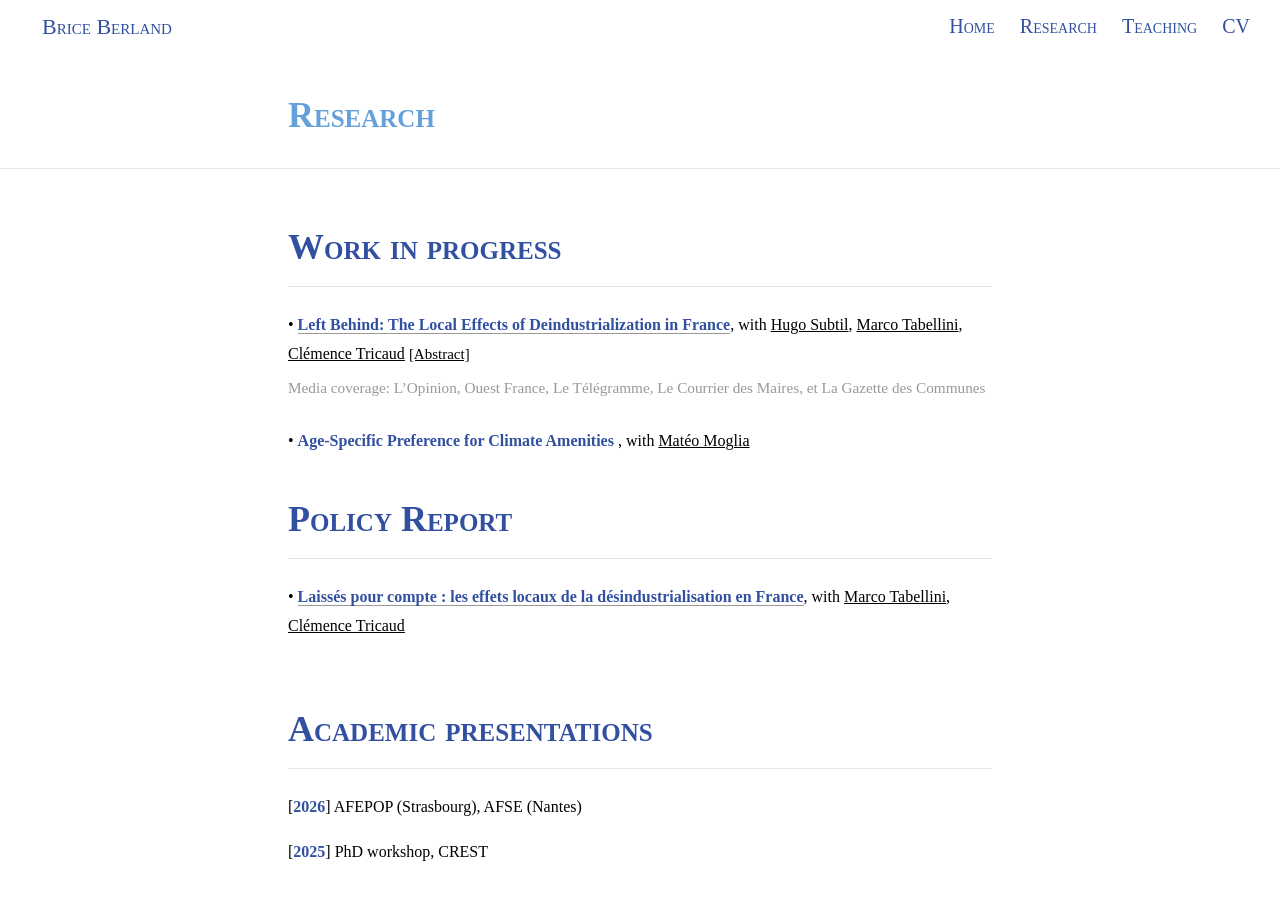
<file: docs/research.html>
<!DOCTYPE html>

<html xmlns="http://www.w3.org/1999/xhtml" lang="" xml:lang="">

<head>
  <meta charset="utf-8"/>
  <meta name="viewport" content="width=device-width, initial-scale=1"/>
  <meta http-equiv="X-UA-Compatible" content="IE=Edge,chrome=1"/>
  <meta name="generator" content="distill" />

  <style type="text/css">
  /* Hide doc at startup (prevent jankiness while JS renders/transforms) */
  body {
    visibility: hidden;
  }
  </style>

 <!--radix_placeholder_import_source-->
 <!--/radix_placeholder_import_source-->

<style type="text/css">code{white-space: pre;}</style>
<style type="text/css" data-origin="pandoc">
html { -webkit-text-size-adjust: 100%; }
pre > code.sourceCode { white-space: pre; position: relative; }
pre > code.sourceCode > span { display: inline-block; line-height: 1.25; }
pre > code.sourceCode > span:empty { height: 1.2em; }
.sourceCode { overflow: visible; }
code.sourceCode > span { color: inherit; text-decoration: inherit; }
div.sourceCode { margin: 1em 0; }
pre.sourceCode { margin: 0; }
@media screen {
div.sourceCode { overflow: auto; }
}
@media print {
pre > code.sourceCode { white-space: pre-wrap; }
pre > code.sourceCode > span { text-indent: -5em; padding-left: 5em; }
}
pre.numberSource code
  { counter-reset: source-line 0; }
pre.numberSource code > span
  { position: relative; left: -4em; counter-increment: source-line; }
pre.numberSource code > span > a:first-child::before
  { content: counter(source-line);
    position: relative; left: -1em; text-align: right; vertical-align: baseline;
    border: none; display: inline-block;
    -webkit-touch-callout: none; -webkit-user-select: none;
    -khtml-user-select: none; -moz-user-select: none;
    -ms-user-select: none; user-select: none;
    padding: 0 4px; width: 4em;
    color: #aaaaaa;
  }
pre.numberSource { margin-left: 3em; border-left: 1px solid #aaaaaa;  padding-left: 4px; }
div.sourceCode
  { color: #00769e; background-color: #f1f3f5; }
@media screen {
pre > code.sourceCode > span > a:first-child::before { text-decoration: underline; }
}
code span { color: #00769e; } /* Normal */
code span.al { color: #ad0000; } /* Alert */
code span.an { color: #5e5e5e; } /* Annotation */
code span.at { color: #657422; } /* Attribute */
code span.bn { color: #ad0000; } /* BaseN */
code span.bu { } /* BuiltIn */
code span.cf { color: #00769e; } /* ControlFlow */
code span.ch { color: #20794d; } /* Char */
code span.cn { color: #8f5902; } /* Constant */
code span.co { color: #5e5e5e; } /* Comment */
code span.cv { color: #5e5e5e; font-style: italic; } /* CommentVar */
code span.do { color: #5e5e5e; font-style: italic; } /* Documentation */
code span.dt { color: #ad0000; } /* DataType */
code span.dv { color: #ad0000; } /* DecVal */
code span.er { color: #ad0000; } /* Error */
code span.ex { } /* Extension */
code span.fl { color: #ad0000; } /* Float */
code span.fu { color: #4758ab; } /* Function */
code span.im { } /* Import */
code span.in { color: #5e5e5e; } /* Information */
code span.kw { color: #00769e; } /* Keyword */
code span.op { color: #5e5e5e; } /* Operator */
code span.ot { color: #00769e; } /* Other */
code span.pp { color: #ad0000; } /* Preprocessor */
code span.sc { color: #5e5e5e; } /* SpecialChar */
code span.ss { color: #20794d; } /* SpecialString */
code span.st { color: #20794d; } /* String */
code span.va { color: #111111; } /* Variable */
code span.vs { color: #20794d; } /* VerbatimString */
code span.wa { color: #5e5e5e; font-style: italic; } /* Warning */
</style>


  <!--radix_placeholder_meta_tags-->
  <title>Brice Berland: Research</title>




  <!--  https://developers.facebook.com/docs/sharing/webmasters#markup -->
  <meta property="og:title" content="Brice Berland: Research"/>
  <meta property="og:type" content="article"/>
  <meta property="og:locale" content="en_US"/>
  <meta property="og:site_name" content="Brice Berland"/>

  <!--  https://dev.twitter.com/cards/types/summary -->
  <meta property="twitter:card" content="summary"/>
  <meta property="twitter:title" content="Brice Berland: Research"/>

  <!--/radix_placeholder_meta_tags-->
  <!--radix_placeholder_rmarkdown_metadata-->

  <script type="text/json" id="radix-rmarkdown-metadata">
  {"type":"list","attributes":{"names":{"type":"character","attributes":{},"value":["title"]}},"value":[{"type":"character","attributes":{},"value":["Research"]}]}
  </script>
  <!--/radix_placeholder_rmarkdown_metadata-->
  <!--radix_placeholder_navigation_in_header-->
  <meta name="distill:offset" content=""/>

  <script type="application/javascript">

    window.headroom_prevent_pin = false;

    window.document.addEventListener("DOMContentLoaded", function (event) {

      // initialize headroom for banner
      var header = $('header').get(0);
      var headerHeight = header.offsetHeight;
      var headroom = new Headroom(header, {
        tolerance: 5,
        onPin : function() {
          if (window.headroom_prevent_pin) {
            window.headroom_prevent_pin = false;
            headroom.unpin();
          }
        }
      });
      headroom.init();
      if(window.location.hash)
        headroom.unpin();
      $(header).addClass('headroom--transition');

      // offset scroll location for banner on hash change
      // (see: https://github.com/WickyNilliams/headroom.js/issues/38)
      window.addEventListener("hashchange", function(event) {
        window.scrollTo(0, window.pageYOffset - (headerHeight + 25));
      });

      // responsive menu
      $('.distill-site-header').each(function(i, val) {
        var topnav = $(this);
        var toggle = topnav.find('.nav-toggle');
        toggle.on('click', function() {
          topnav.toggleClass('responsive');
        });
      });

      // nav dropdowns
      $('.nav-dropbtn').click(function(e) {
        $(this).next('.nav-dropdown-content').toggleClass('nav-dropdown-active');
        $(this).parent().siblings('.nav-dropdown')
           .children('.nav-dropdown-content').removeClass('nav-dropdown-active');
      });
      $("body").click(function(e){
        $('.nav-dropdown-content').removeClass('nav-dropdown-active');
      });
      $(".nav-dropdown").click(function(e){
        e.stopPropagation();
      });
    });
  </script>

  <style type="text/css">

  /* Theme (user-documented overrideables for nav appearance) */

  .distill-site-nav {
    color: rgba(255, 255, 255, 0.8);
    background-color: #0F2E3D;
    font-size: 15px;
    font-weight: 300;
  }

  .distill-site-nav a {
    color: inherit;
    text-decoration: none;
  }

  .distill-site-nav a:hover {
    color: white;
  }

  @media print {
    .distill-site-nav {
      display: none;
    }
  }

  .distill-site-header {

  }

  .distill-site-footer {

  }


  /* Site Header */

  .distill-site-header {
    width: 100%;
    box-sizing: border-box;
    z-index: 3;
  }

  .distill-site-header .nav-left {
    display: inline-block;
    margin-left: 8px;
  }

  @media screen and (max-width: 768px) {
    .distill-site-header .nav-left {
      margin-left: 0;
    }
  }


  .distill-site-header .nav-right {
    float: right;
    margin-right: 8px;
  }

  .distill-site-header a,
  .distill-site-header .title {
    display: inline-block;
    text-align: center;
    padding: 14px 10px 14px 10px;
  }

  .distill-site-header .title {
    font-size: 18px;
    min-width: 150px;
  }

  .distill-site-header .logo {
    padding: 0;
  }

  .distill-site-header .logo img {
    display: none;
    max-height: 20px;
    width: auto;
    margin-bottom: -4px;
  }

  .distill-site-header .nav-image img {
    max-height: 18px;
    width: auto;
    display: inline-block;
    margin-bottom: -3px;
  }



  @media screen and (min-width: 1000px) {
    .distill-site-header .logo img {
      display: inline-block;
    }
    .distill-site-header .nav-left {
      margin-left: 20px;
    }
    .distill-site-header .nav-right {
      margin-right: 20px;
    }
    .distill-site-header .title {
      padding-left: 12px;
    }
  }


  .distill-site-header .nav-toggle {
    display: none;
  }

  .nav-dropdown {
    display: inline-block;
    position: relative;
  }

  .nav-dropdown .nav-dropbtn {
    border: none;
    outline: none;
    color: rgba(255, 255, 255, 0.8);
    padding: 16px 10px;
    background-color: transparent;
    font-family: inherit;
    font-size: inherit;
    font-weight: inherit;
    margin: 0;
    margin-top: 1px;
    z-index: 2;
  }

  .nav-dropdown-content {
    display: none;
    position: absolute;
    background-color: white;
    min-width: 200px;
    border: 1px solid rgba(0,0,0,0.15);
    border-radius: 4px;
    box-shadow: 0px 8px 16px 0px rgba(0,0,0,0.1);
    z-index: 1;
    margin-top: 2px;
    white-space: nowrap;
    padding-top: 4px;
    padding-bottom: 4px;
  }

  .nav-dropdown-content hr {
    margin-top: 4px;
    margin-bottom: 4px;
    border: none;
    border-bottom: 1px solid rgba(0, 0, 0, 0.1);
  }

  .nav-dropdown-active {
    display: block;
  }

  .nav-dropdown-content a, .nav-dropdown-content .nav-dropdown-header {
    color: black;
    padding: 6px 24px;
    text-decoration: none;
    display: block;
    text-align: left;
  }

  .nav-dropdown-content .nav-dropdown-header {
    display: block;
    padding: 5px 24px;
    padding-bottom: 0;
    text-transform: uppercase;
    font-size: 14px;
    color: #999999;
    white-space: nowrap;
  }

  .nav-dropdown:hover .nav-dropbtn {
    color: white;
  }

  .nav-dropdown-content a:hover {
    background-color: #ddd;
    color: black;
  }

  .nav-right .nav-dropdown-content {
    margin-left: -45%;
    right: 0;
  }

  @media screen and (max-width: 768px) {
    .distill-site-header a, .distill-site-header .nav-dropdown  {display: none;}
    .distill-site-header a.nav-toggle {
      float: right;
      display: block;
    }
    .distill-site-header .title {
      margin-left: 0;
    }
    .distill-site-header .nav-right {
      margin-right: 0;
    }
    .distill-site-header {
      overflow: hidden;
    }
    .nav-right .nav-dropdown-content {
      margin-left: 0;
    }
  }


  @media screen and (max-width: 768px) {
    .distill-site-header.responsive {position: relative; min-height: 500px; }
    .distill-site-header.responsive a.nav-toggle {
      position: absolute;
      right: 0;
      top: 0;
    }
    .distill-site-header.responsive a,
    .distill-site-header.responsive .nav-dropdown {
      display: block;
      text-align: left;
    }
    .distill-site-header.responsive .nav-left,
    .distill-site-header.responsive .nav-right {
      width: 100%;
    }
    .distill-site-header.responsive .nav-dropdown {float: none;}
    .distill-site-header.responsive .nav-dropdown-content {position: relative;}
    .distill-site-header.responsive .nav-dropdown .nav-dropbtn {
      display: block;
      width: 100%;
      text-align: left;
    }
  }

  /* Site Footer */

  .distill-site-footer {
    width: 100%;
    overflow: hidden;
    box-sizing: border-box;
    z-index: 3;
    margin-top: 30px;
    padding-top: 30px;
    padding-bottom: 30px;
    text-align: center;
  }

  /* Headroom */

  d-title {
    padding-top: 6rem;
  }

  @media print {
    d-title {
      padding-top: 4rem;
    }
  }

  .headroom {
    z-index: 1000;
    position: fixed;
    top: 0;
    left: 0;
    right: 0;
  }

  .headroom--transition {
    transition: all .4s ease-in-out;
  }

  .headroom--unpinned {
    top: -100px;
  }

  .headroom--pinned {
    top: 0;
  }

  /* adjust viewport for navbar height */
  /* helps vertically center bootstrap (non-distill) content */
  .min-vh-100 {
    min-height: calc(100vh - 100px) !important;
  }

  </style>

  <script src="site_libs/jquery-3.6.0/jquery-3.6.0.min.js"></script>
  <link href="site_libs/font-awesome-6.5.2/css/all.min.css" rel="stylesheet"/>
  <link href="site_libs/font-awesome-6.5.2/css/v4-shims.min.css" rel="stylesheet"/>
  <script src="site_libs/headroom-0.9.4/headroom.min.js"></script>
  <!--/radix_placeholder_navigation_in_header-->
  <!--radix_placeholder_distill-->

  <style type="text/css">

  body {
    background-color: white;
  }

  .pandoc-table {
    width: 100%;
  }

  .pandoc-table>caption {
    margin-bottom: 10px;
  }

  .pandoc-table th:not([align]) {
    text-align: left;
  }

  .pagedtable-footer {
    font-size: 15px;
  }

  d-byline .byline {
    grid-template-columns: 2fr 2fr;
  }

  d-byline .byline h3 {
    margin-block-start: 1.5em;
  }

  d-byline .byline .authors-affiliations h3 {
    margin-block-start: 0.5em;
  }

  .authors-affiliations .orcid-id {
    width: 16px;
    height:16px;
    margin-left: 4px;
    margin-right: 4px;
    vertical-align: middle;
    padding-bottom: 2px;
  }

  d-title .dt-tags {
    margin-top: 1em;
    grid-column: text;
  }

  .dt-tags .dt-tag {
    text-decoration: none;
    display: inline-block;
    color: rgba(0,0,0,0.6);
    padding: 0em 0.4em;
    margin-right: 0.5em;
    margin-bottom: 0.4em;
    font-size: 70%;
    border: 1px solid rgba(0,0,0,0.2);
    border-radius: 3px;
    text-transform: uppercase;
    font-weight: 500;
  }

  d-article table.gt_table td,
  d-article table.gt_table th {
    border-bottom: none;
    font-size: 100%;
  }

  .html-widget {
    margin-bottom: 2.0em;
  }

  .l-screen-inset {
    padding-right: 16px;
  }

  .l-screen .caption {
    margin-left: 10px;
  }

  .shaded {
    background: rgb(247, 247, 247);
    padding-top: 20px;
    padding-bottom: 20px;
    border-top: 1px solid rgba(0, 0, 0, 0.1);
    border-bottom: 1px solid rgba(0, 0, 0, 0.1);
  }

  .shaded .html-widget {
    margin-bottom: 0;
    border: 1px solid rgba(0, 0, 0, 0.1);
  }

  .shaded .shaded-content {
    background: white;
  }

  .text-output {
    margin-top: 0;
    line-height: 1.5em;
  }

  .hidden {
    display: none !important;
  }

  hr.section-separator {
    border: none;
    border-top: 1px solid rgba(0, 0, 0, 0.1);
    margin: 0px;
  }


  d-byline {
    border-top: none;
  }

  d-article {
    padding-top: 2.5rem;
    padding-bottom: 30px;
    border-top: none;
  }

  d-appendix {
    padding-top: 30px;
  }

  d-article>p>img {
    width: 100%;
  }

  d-article h2 {
    margin: 1rem 0 1.5rem 0;
  }

  d-article h3 {
    margin-top: 1.5rem;
  }

  d-article iframe {
    border: 1px solid rgba(0, 0, 0, 0.1);
    margin-bottom: 2.0em;
    width: 100%;
  }

  /* Tweak code blocks */

  d-article div.sourceCode code,
  d-article pre code {
    font-family: Consolas, Monaco, 'Andale Mono', 'Ubuntu Mono', monospace;
  }

  d-article pre,
  d-article div.sourceCode,
  d-article div.sourceCode pre {
    overflow: auto;
  }

  d-article div.sourceCode {
    background-color: white;
  }

  d-article div.sourceCode pre {
    padding-left: 10px;
    font-size: 12px;
    border-left: 2px solid rgba(0,0,0,0.1);
  }

  d-article pre {
    font-size: 12px;
    color: black;
    background: none;
    margin-top: 0;
    text-align: left;
    white-space: pre;
    word-spacing: normal;
    word-break: normal;
    word-wrap: normal;
    line-height: 1.5;

    -moz-tab-size: 4;
    -o-tab-size: 4;
    tab-size: 4;

    -webkit-hyphens: none;
    -moz-hyphens: none;
    -ms-hyphens: none;
    hyphens: none;
  }

  d-article pre a {
    border-bottom: none;
  }

  d-article pre a:hover {
    border-bottom: none;
    text-decoration: underline;
  }

  d-article details {
    grid-column: text;
    margin-bottom: 0.8em;
  }

  @media(min-width: 768px) {

  d-article pre,
  d-article div.sourceCode,
  d-article div.sourceCode pre {
    overflow: visible !important;
  }

  d-article div.sourceCode pre {
    padding-left: 18px;
    font-size: 14px;
  }

  /* tweak for Pandoc numbered line within distill */
  d-article pre.numberSource code > span {
      left: -2em;
  }

  d-article pre {
    font-size: 14px;
  }

  }

  figure img.external {
    background: white;
    border: 1px solid rgba(0, 0, 0, 0.1);
    box-shadow: 0 1px 8px rgba(0, 0, 0, 0.1);
    padding: 18px;
    box-sizing: border-box;
  }

  /* CSS for d-contents */

  .d-contents {
    grid-column: text;
    color: rgba(0,0,0,0.8);
    font-size: 0.9em;
    padding-bottom: 1em;
    margin-bottom: 1em;
    padding-bottom: 0.5em;
    margin-bottom: 1em;
    padding-left: 0.25em;
    justify-self: start;
  }

  @media(min-width: 1000px) {
    .d-contents.d-contents-float {
      height: 0;
      grid-column-start: 1;
      grid-column-end: 4;
      justify-self: center;
      padding-right: 3em;
      padding-left: 2em;
    }
  }

  .d-contents nav h3 {
    font-size: 18px;
    margin-top: 0;
    margin-bottom: 1em;
  }

  .d-contents li {
    list-style-type: none
  }

  .d-contents nav > ul {
    padding-left: 0;
  }

  .d-contents ul {
    padding-left: 1em
  }

  .d-contents nav ul li {
    margin-top: 0.6em;
    margin-bottom: 0.2em;
  }

  .d-contents nav a {
    font-size: 13px;
    border-bottom: none;
    text-decoration: none
    color: rgba(0, 0, 0, 0.8);
  }

  .d-contents nav a:hover {
    text-decoration: underline solid rgba(0, 0, 0, 0.6)
  }

  .d-contents nav > ul > li > a {
    font-weight: 600;
  }

  .d-contents nav > ul > li > ul {
    font-weight: inherit;
  }

  .d-contents nav > ul > li > ul > li {
    margin-top: 0.2em;
  }


  .d-contents nav ul {
    margin-top: 0;
    margin-bottom: 0.25em;
  }

  .d-article-with-toc h2:nth-child(2) {
    margin-top: 0;
  }


  /* Figure */

  .figure {
    position: relative;
    margin-bottom: 2.5em;
    margin-top: 1.5em;
  }

  .figure .caption {
    color: rgba(0, 0, 0, 0.6);
    font-size: 12px;
    line-height: 1.5em;
  }

  .figure img.external {
    background: white;
    border: 1px solid rgba(0, 0, 0, 0.1);
    box-shadow: 0 1px 8px rgba(0, 0, 0, 0.1);
    padding: 18px;
    box-sizing: border-box;
  }

  .figure .caption a {
    color: rgba(0, 0, 0, 0.6);
  }

  .figure .caption b,
  .figure .caption strong, {
    font-weight: 600;
    color: rgba(0, 0, 0, 1.0);
  }

  /* Citations */

  d-article .citation {
    color: inherit;
    cursor: inherit;
  }

  div.hanging-indent{
    margin-left: 1em; text-indent: -1em;
  }

  /* Citation hover box */

  .tippy-box[data-theme~=light-border] {
    background-color: rgba(250, 250, 250, 0.95);
  }

  .tippy-content > p {
    margin-bottom: 0;
    padding: 2px;
  }


  /* Tweak 1000px media break to show more text */

  @media(min-width: 1000px) {
    .base-grid,
    distill-header,
    d-title,
    d-abstract,
    d-article,
    d-appendix,
    distill-appendix,
    d-byline,
    d-footnote-list,
    d-citation-list,
    distill-footer {
      grid-template-columns: [screen-start] 1fr [page-start kicker-start] 80px [middle-start] 50px [text-start kicker-end] 65px 65px 65px 65px 65px 65px 65px 65px [text-end gutter-start] 65px [middle-end] 65px [page-end gutter-end] 1fr [screen-end];
      grid-column-gap: 16px;
    }

    .grid {
      grid-column-gap: 16px;
    }

    d-article {
      font-size: 1.06rem;
      line-height: 1.7em;
    }
    figure .caption, .figure .caption, figure figcaption {
      font-size: 13px;
    }
  }

  @media(min-width: 1180px) {
    .base-grid,
    distill-header,
    d-title,
    d-abstract,
    d-article,
    d-appendix,
    distill-appendix,
    d-byline,
    d-footnote-list,
    d-citation-list,
    distill-footer {
      grid-template-columns: [screen-start] 1fr [page-start kicker-start] 60px [middle-start] 60px [text-start kicker-end] 60px 60px 60px 60px 60px 60px 60px 60px [text-end gutter-start] 60px [middle-end] 60px [page-end gutter-end] 1fr [screen-end];
      grid-column-gap: 32px;
    }

    .grid {
      grid-column-gap: 32px;
    }
  }


  /* Get the citation styles for the appendix (not auto-injected on render since
     we do our own rendering of the citation appendix) */

  d-appendix .citation-appendix,
  .d-appendix .citation-appendix {
    font-size: 11px;
    line-height: 15px;
    border-left: 1px solid rgba(0, 0, 0, 0.1);
    padding-left: 18px;
    border: 1px solid rgba(0,0,0,0.1);
    background: rgba(0, 0, 0, 0.02);
    padding: 10px 18px;
    border-radius: 3px;
    color: rgba(150, 150, 150, 1);
    overflow: hidden;
    margin-top: -12px;
    white-space: pre-wrap;
    word-wrap: break-word;
  }

  /* Include appendix styles here so they can be overridden */

  d-appendix {
    contain: layout style;
    font-size: 0.8em;
    line-height: 1.7em;
    margin-top: 60px;
    margin-bottom: 0;
    border-top: 1px solid rgba(0, 0, 0, 0.1);
    color: rgba(0,0,0,0.5);
    padding-top: 60px;
    padding-bottom: 48px;
  }

  d-appendix h3 {
    grid-column: page-start / text-start;
    font-size: 15px;
    font-weight: 500;
    margin-top: 1em;
    margin-bottom: 0;
    color: rgba(0,0,0,0.65);
  }

  d-appendix h3 + * {
    margin-top: 1em;
  }

  d-appendix ol {
    padding: 0 0 0 15px;
  }

  @media (min-width: 768px) {
    d-appendix ol {
      padding: 0 0 0 30px;
      margin-left: -30px;
    }
  }

  d-appendix li {
    margin-bottom: 1em;
  }

  d-appendix a {
    color: rgba(0, 0, 0, 0.6);
  }

  d-appendix > * {
    grid-column: text;
  }

  d-appendix > d-footnote-list,
  d-appendix > d-citation-list,
  d-appendix > distill-appendix {
    grid-column: screen;
  }

  /* Include footnote styles here so they can be overridden */

  d-footnote-list {
    contain: layout style;
  }

  d-footnote-list > * {
    grid-column: text;
  }

  d-footnote-list a.footnote-backlink {
    color: rgba(0,0,0,0.3);
    padding-left: 0.5em;
  }



  /* Anchor.js */

  .anchorjs-link {
    /*transition: all .25s linear; */
    text-decoration: none;
    border-bottom: none;
  }
  *:hover > .anchorjs-link {
    margin-left: -1.125em !important;
    text-decoration: none;
    border-bottom: none;
  }

  /* Social footer */

  .social_footer {
    margin-top: 30px;
    margin-bottom: 0;
    color: rgba(0,0,0,0.67);
  }

  .disqus-comments {
    margin-right: 30px;
  }

  .disqus-comment-count {
    border-bottom: 1px solid rgba(0, 0, 0, 0.4);
    cursor: pointer;
  }

  #disqus_thread {
    margin-top: 30px;
  }

  .article-sharing a {
    border-bottom: none;
    margin-right: 8px;
  }

  .article-sharing a:hover {
    border-bottom: none;
  }

  .sidebar-section.subscribe {
    font-size: 12px;
    line-height: 1.6em;
  }

  .subscribe p {
    margin-bottom: 0.5em;
  }


  .article-footer .subscribe {
    font-size: 15px;
    margin-top: 45px;
  }


  .sidebar-section.custom {
    font-size: 12px;
    line-height: 1.6em;
  }

  .custom p {
    margin-bottom: 0.5em;
  }

  /* Styles for listing layout (hide title) */
  .layout-listing d-title, .layout-listing .d-title {
    display: none;
  }

  /* Styles for posts lists (not auto-injected) */


  .posts-with-sidebar {
    padding-left: 45px;
    padding-right: 45px;
  }

  .posts-list .description h2,
  .posts-list .description p {
    font-family: -apple-system, BlinkMacSystemFont, "Segoe UI", Roboto, Oxygen, Ubuntu, Cantarell, "Fira Sans", "Droid Sans", "Helvetica Neue", Arial, sans-serif;
  }

  .posts-list .description h2 {
    font-weight: 700;
    border-bottom: none;
    padding-bottom: 0;
  }

  .posts-list h2.post-tag {
    border-bottom: 1px solid rgba(0, 0, 0, 0.2);
    padding-bottom: 12px;
  }
  .posts-list {
    margin-top: 60px;
    margin-bottom: 24px;
  }

  .posts-list .post-preview {
    text-decoration: none;
    overflow: hidden;
    display: block;
    border-bottom: 1px solid rgba(0, 0, 0, 0.1);
    padding: 24px 0;
  }

  .post-preview-last {
    border-bottom: none !important;
  }

  .posts-list .posts-list-caption {
    grid-column: screen;
    font-weight: 400;
  }

  .posts-list .post-preview h2 {
    margin: 0 0 6px 0;
    line-height: 1.2em;
    font-style: normal;
    font-size: 24px;
  }

  .posts-list .post-preview p {
    margin: 0 0 12px 0;
    line-height: 1.4em;
    font-size: 16px;
  }

  .posts-list .post-preview .thumbnail {
    box-sizing: border-box;
    margin-bottom: 24px;
    position: relative;
    max-width: 500px;
  }
  .posts-list .post-preview img {
    width: 100%;
    display: block;
  }

  .posts-list .metadata {
    font-size: 12px;
    line-height: 1.4em;
    margin-bottom: 18px;
  }

  .posts-list .metadata > * {
    display: inline-block;
  }

  .posts-list .metadata .publishedDate {
    margin-right: 2em;
  }

  .posts-list .metadata .dt-authors {
    display: block;
    margin-top: 0.3em;
    margin-right: 2em;
  }

  .posts-list .dt-tags {
    display: block;
    line-height: 1em;
  }

  .posts-list .dt-tags .dt-tag {
    display: inline-block;
    color: rgba(0,0,0,0.6);
    padding: 0.3em 0.4em;
    margin-right: 0.2em;
    margin-bottom: 0.4em;
    font-size: 60%;
    border: 1px solid rgba(0,0,0,0.2);
    border-radius: 3px;
    text-transform: uppercase;
    font-weight: 500;
  }

  .posts-list img {
    opacity: 1;
  }

  .posts-list img[data-src] {
    opacity: 0;
  }

  .posts-more {
    clear: both;
  }


  .posts-sidebar {
    font-size: 16px;
  }

  .posts-sidebar h3 {
    font-size: 16px;
    margin-top: 0;
    margin-bottom: 0.5em;
    font-weight: 400;
    text-transform: uppercase;
  }

  .sidebar-section {
    margin-bottom: 30px;
  }

  .categories ul {
    list-style-type: none;
    margin: 0;
    padding: 0;
  }

  .categories li {
    color: rgba(0, 0, 0, 0.8);
    margin-bottom: 0;
  }

  .categories li>a {
    border-bottom: none;
  }

  .categories li>a:hover {
    border-bottom: 1px solid rgba(0, 0, 0, 0.4);
  }

  .categories .active {
    font-weight: 600;
  }

  .categories .category-count {
    color: rgba(0, 0, 0, 0.4);
  }


  @media(min-width: 768px) {
    .posts-list .post-preview h2 {
      font-size: 26px;
    }
    .posts-list .post-preview .thumbnail {
      float: right;
      width: 30%;
      margin-bottom: 0;
    }
    .posts-list .post-preview .description {
      float: left;
      width: 45%;
    }
    .posts-list .post-preview .metadata {
      float: left;
      width: 20%;
      margin-top: 8px;
    }
    .posts-list .post-preview p {
      margin: 0 0 12px 0;
      line-height: 1.5em;
      font-size: 16px;
    }
    .posts-with-sidebar .posts-list {
      float: left;
      width: 75%;
    }
    .posts-with-sidebar .posts-sidebar {
      float: right;
      width: 20%;
      margin-top: 60px;
      padding-top: 24px;
      padding-bottom: 24px;
    }
  }


  /* Improve display for browsers without grid (IE/Edge <= 15) */

  .downlevel {
    line-height: 1.6em;
    font-family: -apple-system, BlinkMacSystemFont, "Segoe UI", Roboto, Oxygen, Ubuntu, Cantarell, "Fira Sans", "Droid Sans", "Helvetica Neue", Arial, sans-serif;
    margin: 0;
  }

  .downlevel .d-title {
    padding-top: 6rem;
    padding-bottom: 1.5rem;
  }

  .downlevel .d-title h1 {
    font-size: 50px;
    font-weight: 700;
    line-height: 1.1em;
    margin: 0 0 0.5rem;
  }

  .downlevel .d-title p {
    font-weight: 300;
    font-size: 1.2rem;
    line-height: 1.55em;
    margin-top: 0;
  }

  .downlevel .d-byline {
    padding-top: 0.8em;
    padding-bottom: 0.8em;
    font-size: 0.8rem;
    line-height: 1.8em;
  }

  .downlevel .section-separator {
    border: none;
    border-top: 1px solid rgba(0, 0, 0, 0.1);
  }

  .downlevel .d-article {
    font-size: 1.06rem;
    line-height: 1.7em;
    padding-top: 1rem;
    padding-bottom: 2rem;
  }


  .downlevel .d-appendix {
    padding-left: 0;
    padding-right: 0;
    max-width: none;
    font-size: 0.8em;
    line-height: 1.7em;
    margin-bottom: 0;
    color: rgba(0,0,0,0.5);
    padding-top: 40px;
    padding-bottom: 48px;
  }

  .downlevel .footnotes ol {
    padding-left: 13px;
  }

  .downlevel .base-grid,
  .downlevel .distill-header,
  .downlevel .d-title,
  .downlevel .d-abstract,
  .downlevel .d-article,
  .downlevel .d-appendix,
  .downlevel .distill-appendix,
  .downlevel .d-byline,
  .downlevel .d-footnote-list,
  .downlevel .d-citation-list,
  .downlevel .distill-footer,
  .downlevel .appendix-bottom,
  .downlevel .posts-container {
    padding-left: 40px;
    padding-right: 40px;
  }

  @media(min-width: 768px) {
    .downlevel .base-grid,
    .downlevel .distill-header,
    .downlevel .d-title,
    .downlevel .d-abstract,
    .downlevel .d-article,
    .downlevel .d-appendix,
    .downlevel .distill-appendix,
    .downlevel .d-byline,
    .downlevel .d-footnote-list,
    .downlevel .d-citation-list,
    .downlevel .distill-footer,
    .downlevel .appendix-bottom,
    .downlevel .posts-container {
    padding-left: 150px;
    padding-right: 150px;
    max-width: 900px;
  }
  }

  .downlevel pre code {
    display: block;
    border-left: 2px solid rgba(0, 0, 0, .1);
    padding: 0 0 0 20px;
    font-size: 14px;
  }

  .downlevel code, .downlevel pre {
    color: black;
    background: none;
    font-family: Consolas, Monaco, 'Andale Mono', 'Ubuntu Mono', monospace;
    text-align: left;
    white-space: pre;
    word-spacing: normal;
    word-break: normal;
    word-wrap: normal;
    line-height: 1.5;

    -moz-tab-size: 4;
    -o-tab-size: 4;
    tab-size: 4;

    -webkit-hyphens: none;
    -moz-hyphens: none;
    -ms-hyphens: none;
    hyphens: none;
  }

  .downlevel .posts-list .post-preview {
    color: inherit;
  }



  </style>

  <script type="application/javascript">

  function is_downlevel_browser() {
    if (bowser.isUnsupportedBrowser({ msie: "12", msedge: "16"},
                                   window.navigator.userAgent)) {
      return true;
    } else {
      return window.load_distill_framework === undefined;
    }
  }

  // show body when load is complete
  function on_load_complete() {

    // add anchors
    if (window.anchors) {
      window.anchors.options.placement = 'left';
      window.anchors.add('d-article > h2, d-article > h3, d-article > h4, d-article > h5');
    }


    // set body to visible
    document.body.style.visibility = 'visible';

    // force redraw for leaflet widgets
    if (window.HTMLWidgets) {
      var maps = window.HTMLWidgets.findAll(".leaflet");
      $.each(maps, function(i, el) {
        var map = this.getMap();
        map.invalidateSize();
        map.eachLayer(function(layer) {
          if (layer instanceof L.TileLayer)
            layer.redraw();
        });
      });
    }

    // trigger 'shown' so htmlwidgets resize
    $('d-article').trigger('shown');
  }

  function init_distill() {

    init_common();

    // create front matter
    var front_matter = $('<d-front-matter></d-front-matter>');
    $('#distill-front-matter').wrap(front_matter);

    // create d-title
    $('.d-title').changeElementType('d-title');

    // separator
    var separator = '<hr class="section-separator" style="clear: both"/>';
    // prepend separator above appendix
    $('.d-byline').before(separator);
    $('.d-article').before(separator);

    // create d-byline
    var byline = $('<d-byline></d-byline>');
    $('.d-byline').replaceWith(byline);

    // create d-article
    var article = $('<d-article></d-article>');
    $('.d-article').wrap(article).children().unwrap();

    // move posts container into article
    $('.posts-container').appendTo($('d-article'));

    // create d-appendix
    $('.d-appendix').changeElementType('d-appendix');

    // flag indicating that we have appendix items
    var appendix = $('.appendix-bottom').children('h3').length > 0;

    // replace footnotes with <d-footnote>
    $('.footnote-ref').each(function(i, val) {
      appendix = true;
      var href = $(this).attr('href');
      var id = href.replace('#', '');
      var fn = $('#' + id);
      var fn_p = $('#' + id + '>p');
      fn_p.find('.footnote-back').remove();
      var text = fn_p.html();
      var dtfn = $('<d-footnote></d-footnote>');
      dtfn.html(text);
      $(this).replaceWith(dtfn);
    });
    // remove footnotes
    $('.footnotes').remove();

    // move refs into #references-listing
    $('#references-listing').replaceWith($('#refs'));

    $('h1.appendix, h2.appendix').each(function(i, val) {
      $(this).changeElementType('h3');
    });
    $('h3.appendix').each(function(i, val) {
      var id = $(this).attr('id');
      $('.d-contents a[href="#' + id + '"]').parent().remove();
      appendix = true;
      $(this).nextUntil($('h1, h2, h3')).addBack().appendTo($('d-appendix'));
    });

    // show d-appendix if we have appendix content
    $("d-appendix").css('display', appendix ? 'grid' : 'none');

    // localize layout chunks to just output
    $('.layout-chunk').each(function(i, val) {

      // capture layout
      var layout = $(this).attr('data-layout');

      // apply layout to markdown level block elements
      var elements = $(this).children().not('details, div.sourceCode, pre, script');
      elements.each(function(i, el) {
        var layout_div = $('<div class="' + layout + '"></div>');
        if (layout_div.hasClass('shaded')) {
          var shaded_content = $('<div class="shaded-content"></div>');
          $(this).wrap(shaded_content);
          $(this).parent().wrap(layout_div);
        } else {
          $(this).wrap(layout_div);
        }
      });


      // unwrap the layout-chunk div
      $(this).children().unwrap();
    });

    // remove code block used to force  highlighting css
    $('.distill-force-highlighting-css').parent().remove();

    // remove empty line numbers inserted by pandoc when using a
    // custom syntax highlighting theme, except when numbering line
    // in code chunk
    $('pre:not(.numberLines) code.sourceCode a:empty').remove();

    // load distill framework
    load_distill_framework();

    // wait for window.distillRunlevel == 4 to do post processing
    function distill_post_process() {

      if (!window.distillRunlevel || window.distillRunlevel < 4)
        return;

      // hide author/affiliations entirely if we have no authors
      var front_matter = JSON.parse($("#distill-front-matter").html());
      var have_authors = front_matter.authors && front_matter.authors.length > 0;
      if (!have_authors)
        $('d-byline').addClass('hidden');

      // article with toc class
      $('.d-contents').parent().addClass('d-article-with-toc');

      // strip links that point to #
      $('.authors-affiliations').find('a[href="#"]').removeAttr('href');

      // add orcid ids
      $('.authors-affiliations').find('.author').each(function(i, el) {
        var orcid_id = front_matter.authors[i].orcidID;
        var author_name = front_matter.authors[i].author
        if (orcid_id) {
          var a = $('<a></a>');
          a.attr('href', 'https://orcid.org/' + orcid_id);
          var img = $('<img></img>');
          img.addClass('orcid-id');
          img.attr('alt', author_name ? 'ORCID ID for ' + author_name : 'ORCID ID');
          img.attr('src','[data-uri]');
          a.append(img);
          $(this).append(a);
        }
      });

      // hide elements of author/affiliations grid that have no value
      function hide_byline_column(caption) {
        $('d-byline').find('h3:contains("' + caption + '")').parent().css('visibility', 'hidden');
      }

      // affiliations
      var have_affiliations = false;
      for (var i = 0; i<front_matter.authors.length; ++i) {
        var author = front_matter.authors[i];
        if (author.affiliation !== "&nbsp;") {
          have_affiliations = true;
          break;
        }
      }
      if (!have_affiliations)
        $('d-byline').find('h3:contains("Affiliations")').css('visibility', 'hidden');

      // published date
      if (!front_matter.publishedDate)
        hide_byline_column("Published");

      // document object identifier
      var doi = $('d-byline').find('h3:contains("DOI")');
      var doi_p = doi.next().empty();
      if (!front_matter.doi) {
        // if we have a citation and valid citationText then link to that
        if ($('#citation').length > 0 && front_matter.citationText) {
          doi.html('Citation');
          $('<a href="#citation"></a>')
            .text(front_matter.citationText)
            .appendTo(doi_p);
        } else {
          hide_byline_column("DOI");
        }
      } else {
        $('<a></a>')
           .attr('href', "https://doi.org/" + front_matter.doi)
           .html(front_matter.doi)
           .appendTo(doi_p);
      }

       // change plural form of authors/affiliations
      if (front_matter.authors.length === 1) {
        var grid = $('.authors-affiliations');
        grid.children('h3:contains("Authors")').text('Author');
        grid.children('h3:contains("Affiliations")').text('Affiliation');
      }

      // remove d-appendix and d-footnote-list local styles
      $('d-appendix > style:first-child').remove();
      $('d-footnote-list > style:first-child').remove();

      // move appendix-bottom entries to the bottom
      $('.appendix-bottom').appendTo('d-appendix').children().unwrap();
      $('.appendix-bottom').remove();

      // hoverable references
      $('span.citation[data-cites]').each(function() {
        const citeChild = $(this).children()[0]
        // Do not process if @xyz has been used without escaping and without bibliography activated
        // https://github.com/rstudio/distill/issues/466
        if (citeChild === undefined) return true

        if (citeChild.nodeName == "D-FOOTNOTE") {
          var fn = citeChild
          $(this).html(fn.shadowRoot.querySelector("sup"))
          $(this).id = fn.id
          fn.remove()
        }
        var refs = $(this).attr('data-cites').split(" ");
        var refHtml = refs.map(function(ref) {
          // Could use CSS.escape too here, we insure backward compatibility in navigator
          return "<p>" + $('div[id="ref-' + ref + '"]').html() + "</p>";
        }).join("\n");
        window.tippy(this, {
          allowHTML: true,
          content: refHtml,
          maxWidth: 500,
          interactive: true,
          interactiveBorder: 10,
          theme: 'light-border',
          placement: 'bottom-start'
        });
      });

      // fix footnotes in tables (#411)
      // replacing broken distill.pub feature
      $('table d-footnote').each(function() {
        // we replace internal showAtNode methode which is triggered when hovering a footnote
        this.hoverBox.showAtNode = function(node) {
          // ported from https://github.com/distillpub/template/pull/105/files
          calcOffset = function(elem) {
              let x = elem.offsetLeft;
              let y = elem.offsetTop;
              // Traverse upwards until an `absolute` element is found or `elem`
              // becomes null.
              while (elem = elem.offsetParent && elem.style.position != 'absolute') {
                  x += elem.offsetLeft;
                  y += elem.offsetTop;
              }

              return { left: x, top: y };
          }
          // https://developer.mozilla.org/en-US/docs/Web/API/HTMLElement/offsetTop
          const bbox = node.getBoundingClientRect();
          const offset = calcOffset(node);
          this.show([offset.left + bbox.width, offset.top + bbox.height]);
        }
      })

      // clear polling timer
      clearInterval(tid);

      // show body now that everything is ready
      on_load_complete();
    }

    var tid = setInterval(distill_post_process, 50);
    distill_post_process();

  }

  function init_downlevel() {

    init_common();

     // insert hr after d-title
    $('.d-title').after($('<hr class="section-separator"/>'));

    // check if we have authors
    var front_matter = JSON.parse($("#distill-front-matter").html());
    var have_authors = front_matter.authors && front_matter.authors.length > 0;

    // manage byline/border
    if (!have_authors)
      $('.d-byline').remove();
    $('.d-byline').after($('<hr class="section-separator"/>'));
    $('.d-byline a').remove();

    // remove toc
    $('.d-contents').remove();

    // move appendix elements
    $('h1.appendix, h2.appendix').each(function(i, val) {
      $(this).changeElementType('h3');
    });
    $('h3.appendix').each(function(i, val) {
      $(this).nextUntil($('h1, h2, h3')).addBack().appendTo($('.d-appendix'));
    });


    // inject headers into references and footnotes
    var refs_header = $('<h3></h3>');
    refs_header.text('References');
    $('#refs').prepend(refs_header);

    var footnotes_header = $('<h3></h3');
    footnotes_header.text('Footnotes');
    $('.footnotes').children('hr').first().replaceWith(footnotes_header);

    // move appendix-bottom entries to the bottom
    $('.appendix-bottom').appendTo('.d-appendix').children().unwrap();
    $('.appendix-bottom').remove();

    // remove appendix if it's empty
    if ($('.d-appendix').children().length === 0)
      $('.d-appendix').remove();

    // prepend separator above appendix
    $('.d-appendix').before($('<hr class="section-separator" style="clear: both"/>'));

    // trim code
    $('pre>code').each(function(i, val) {
      $(this).html($.trim($(this).html()));
    });

    // move posts-container right before article
    $('.posts-container').insertBefore($('.d-article'));

    $('body').addClass('downlevel');

    on_load_complete();
  }


  function init_common() {

    // jquery plugin to change element types
    (function($) {
      $.fn.changeElementType = function(newType) {
        var attrs = {};

        $.each(this[0].attributes, function(idx, attr) {
          attrs[attr.nodeName] = attr.nodeValue;
        });

        this.replaceWith(function() {
          return $("<" + newType + "/>", attrs).append($(this).contents());
        });
      };
    })(jQuery);

    // prevent underline for linked images
    $('a > img').parent().css({'border-bottom' : 'none'});

    // mark non-body figures created by knitr chunks as 100% width
    $('.layout-chunk').each(function(i, val) {
      var figures = $(this).find('img, .html-widget');
      // ignore leaflet img layers (#106)
      figures = figures.filter(':not(img[class*="leaflet"])')
      if ($(this).attr('data-layout') !== "l-body") {
        figures.css('width', '100%');
      } else {
        figures.css('max-width', '100%');
        figures.filter("[width]").each(function(i, val) {
          var fig = $(this);
          fig.css('width', fig.attr('width') + 'px');
        });

      }
    });

    // auto-append index.html to post-preview links in file: protocol
    // and in rstudio ide preview
    $('.post-preview').each(function(i, val) {
      if (window.location.protocol === "file:")
        $(this).attr('href', $(this).attr('href') + "index.html");
    });

    // get rid of index.html references in header
    if (window.location.protocol !== "file:") {
      $('.distill-site-header a[href]').each(function(i,val) {
        $(this).attr('href', $(this).attr('href').replace(/^index[.]html/, "./"));
      });
    }

    // add class to pandoc style tables
    $('tr.header').parent('thead').parent('table').addClass('pandoc-table');
    $('.kable-table').children('table').addClass('pandoc-table');

    // add figcaption style to table captions
    $('caption').parent('table').addClass("figcaption");

    // initialize posts list
    if (window.init_posts_list)
      window.init_posts_list();

    // implmement disqus comment link
    $('.disqus-comment-count').click(function() {
      window.headroom_prevent_pin = true;
      $('#disqus_thread').toggleClass('hidden');
      if (!$('#disqus_thread').hasClass('hidden')) {
        var offset = $(this).offset();
        $(window).resize();
        $('html, body').animate({
          scrollTop: offset.top - 35
        });
      }
    });
  }

  document.addEventListener('DOMContentLoaded', function() {
    if (is_downlevel_browser())
      init_downlevel();
    else
      window.addEventListener('WebComponentsReady', init_distill);
  });

  </script>

  <style type="text/css">
  /* base variables */

  /* Edit the CSS properties in this file to create a custom
     Distill theme. Only edit values in the right column
     for each row; values shown are the CSS defaults.
     To return any property to the default,
     you may set its value to: unset
     All rows must end with a semi-colon.                      */

  /* Optional: embed custom fonts here with `@import`          */
  /* This must remain at the top of this file.                 */



  html {
    /*-- Main font sizes --*/
    --title-size:      50px;
    --body-size:       1.06rem;
    --code-size:       14px;
    --aside-size:      12px;
    --fig-cap-size:    13px;
    /*-- Main font colors --*/
    --title-color:     #000000;
    --header-color:    rgba(0, 0, 0, 0.8);
    --body-color:      rgba(0, 0, 0, 0.8);
    --aside-color:     rgba(0, 0, 0, 0.6);
    --fig-cap-color:   rgba(0, 0, 0, 0.6);
    /*-- Specify custom fonts ~~~ must be imported above   --*/
    --heading-font:    sans-serif;
    --mono-font:       monospace;
    --body-font:       sans-serif;
    --navbar-font:     sans-serif;  /* websites + blogs only */
  }

  /*-- ARTICLE METADATA --*/
  d-byline {
    --heading-size:    0.6rem;
    --heading-color:   rgba(0, 0, 0, 0.5);
    --body-size:       0.8rem;
    --body-color:      rgba(0, 0, 0, 0.8);
  }

  /*-- ARTICLE TABLE OF CONTENTS --*/
  .d-contents {
    --heading-size:    18px;
    --contents-size:   13px;
  }

  /*-- ARTICLE APPENDIX --*/
  d-appendix {
    --heading-size:    15px;
    --heading-color:   rgba(0, 0, 0, 0.65);
    --text-size:       0.8em;
    --text-color:      rgba(0, 0, 0, 0.5);
  }

  /*-- WEBSITE HEADER + FOOTER --*/
  /* These properties only apply to Distill sites and blogs  */

  .distill-site-header {
    --title-size:       18px;
    --text-color:       rgba(255, 255, 255, 0.8);
    --text-size:        15px;
    --hover-color:      white;
    --bkgd-color:       #0F2E3D;
  }

  .distill-site-footer {
    --text-color:       rgba(255, 255, 255, 0.8);
    --text-size:        15px;
    --hover-color:      white;
    --bkgd-color:       #0F2E3D;
  }

  /*-- Additional custom styles --*/
  /* Add any additional CSS rules below                      */
  </style>
  <style type="text/css">/* base variables */

  /* Edit the CSS properties in this file to create a custom
     Distill theme. Only edit values in the right column
     for each row; values shown are the CSS defaults.
     To return any property to the default,
     you may set its value to: unset
     All rows must end with a semi-colon.                      */

  /* Optional: embed custom fonts here with `@import`          */
  /* This must remain at the top of this file.                 */
  /* @import url('https://fonts.googleapis.com/css2?family=Cardo'); */
  @import url('https://fonts.googleapis.com/css2?family=Lora');
  @import url('https://fonts.googleapis.com/css2?family=Lato');


  html {
    /*-- Main font sizes --*/
    --title-size:       36px;
    --body-size:        1rem;
    --code-size:        14px;
    --aside-size:       12px;
    --fig-cap-size:     13px;
    /*-- Main font colors --*/
    /* REMPLACEMENT DU VERT CLAIR PAR DU BLEU CLAIR */
    --title-color:      rgba(100, 160, 220); 
    /* REMPLACEMENT DU VERT FONCÉ PAR DU BLEU FONCÉ */
    --header-color:     rgba(50, 80, 160);
    --body-color:       rgba(0, 0, 0);
    --aside-color:      rgba(0, 0, 0);
    --fig-cap-color:    rgba(0, 0, 0);
    --hover-color:      rgb(50, 80, 160);
    /*-- Specify custom fonts ~~~ must be imported above   --*/
    --heading-font:     "Noto", serif;
    --body-font:        "Noto", serif;
    --navbar-font:      "Noto", serif;  /* websites + blogs only */
  }

  /*-- ARTICLE METADATA --*/
  d-byline {
    --heading-size:     0.8rem;
    --heading-color:    rgba(0, 0, 0);
    --body-size:        1rem;
    --body-color:       rgba(0, 0, 0);
  }

  /*-- ARTICLE TABLE OF CONTENTS --*/
  .d-contents {
    --heading-size:     14px;
    --contents-size:    12px;
  }

  /*-- ARTICLE APPENDIX --*/
  d-appendix {
    --heading-size:     12px;
    --heading-color:    rgba(0, 0, 0);
    --text-size:        0.8em;
    --text-color:       rgba(0, 0, 0);
  }

  /*-- WEBSITE HEADER + FOOTER --*/
  /* These properties only apply to Distill sites and blogs  */

  .distill-site-header {
    --font-family:       'Lora', serif;
    --title-size:        22px;
    --text-color:        rgba(50, 80, 160); /* Bleu */
    --text-size:         20px;
    --hover-color:       rgba(50, 80, 160); /* Bleu */
    --bkgd-color:        rgba(255, 255, 255, 0.8);
    font-variant: small-caps;
  }

  .distill-site-footer {
    --text-color:        rgba(0, 0, 0);
    --text-size:         15px;
    --hover-color:       white;
    --bkgd-color:        rgba(240, 240, 240, 0.8); 
  }

  /*-- Additional custom styles --*/
  /* Add any additional CSS rules below                      */

  h1, h2, h3 {
    color: rgba(50, 80, 160); /* Bleu */
    font-variant: small-caps;
  }

  p {
    color: rgba(0, 0, 0);
    font-size: 1.2em;
  }

  a {
      color: rgba(50, 80, 160); /* Bleu */
  }

  a:hover {
      color: rgba(50, 80, 160); /* Bleu */
  }

  /* Buttons on postcard */
  .btn-outline-dark {
      color: rgba(50, 80, 160); /* Bleu */
      border-color: rgba(50, 80, 160);
  }

  .btn-outline-dark:hover {
      background-color: rgba(50, 80, 160); /* Bleu */
      color: white;
  }

  b, strong {
     color: rgba(50, 80, 160); /* Bleu */
  }

  /*
  body {
    background-color: rgba(255, 255, 255);
  }
    */

  .button_link {
    background: none!important;
    border: none;
    padding: 0!important;
    /*optional*/
    /*font-family: arial, sans-serif;*/
    /*input has OS specific font-family*/
    color: rgb(0, 0, 0);
    text-decoration: underline;
    cursor: pointer;
    width: fit-content;
    font-size:15px;
    font-family: "Noto", serif;
  }

  /* Hide abstracts */
  #abstract {
  display: none;
  font-size:15px;
  }

  .abstract-text {
    color: rgb(0, 0, 0);
    font-size:14px;
    }


  .dark-blue-text {
    color: rgb(50, 80, 160); /* Maintenant c'est vraiment bleu foncé */
    font-weight: bold;
  }


  .light-blue-text {
    color: rgb(100, 160, 220); /* Maintenant c'est vraiment bleu clair */
    font-weight: bold;
  }

  .grey-text {
    color: rgb(133, 138, 143); /* Légèrement ajusté vers le gris-bleu */
    font-size:15px;
    position: fixed;
    bottom: 0;
    background-color: white;
  }</style>
  <style type="text/css">
  /* base style */

  /* FONT FAMILIES */

  :root {
    --heading-default: -apple-system, BlinkMacSystemFont, "Segoe UI", Roboto, Oxygen, Ubuntu, Cantarell, "Fira Sans", "Droid Sans", "Helvetica Neue", Arial, sans-serif;
    --mono-default: Consolas, Monaco, 'Andale Mono', 'Ubuntu Mono', monospace;
    --body-default: -apple-system, BlinkMacSystemFont, "Segoe UI", Roboto, Oxygen, Ubuntu, Cantarell, "Fira Sans", "Droid Sans", "Helvetica Neue", Arial, sans-serif;
  }

  body,
  .posts-list .post-preview p,
  .posts-list .description p {
    font-family: var(--body-font), var(--body-default);
  }

  h1, h2, h3, h4, h5, h6,
  .posts-list .post-preview h2,
  .posts-list .description h2 {
    font-family: var(--heading-font), var(--heading-default);
  }

  d-article div.sourceCode code,
  d-article pre code {
    font-family: var(--mono-font), var(--mono-default);
  }


  /*-- TITLE --*/
  d-title h1,
  .posts-list > h1 {
    color: var(--title-color, black);
  }

  d-title h1 {
    font-size: var(--title-size, 50px);
  }

  /*-- HEADERS --*/
  d-article h1,
  d-article h2,
  d-article h3,
  d-article h4,
  d-article h5,
  d-article h6 {
    color: var(--header-color, rgba(0, 0, 0, 0.8));
  }

  /*-- BODY --*/
  d-article > p,  /* only text inside of <p> tags */
  d-article > ul, /* lists */
  d-article > ol {
    color: var(--body-color, rgba(0, 0, 0, 0.8));
    font-size: var(--body-size, 1.06rem);
  }


  /*-- CODE --*/
  d-article div.sourceCode code,
  d-article pre code {
    font-size: var(--code-size, 14px);
  }

  /*-- ASIDE --*/
  d-article aside {
    font-size: var(--aside-size, 12px);
    color: var(--aside-color, rgba(0, 0, 0, 0.6));
  }

  /*-- FIGURE CAPTIONS --*/
  figure .caption,
  figure figcaption,
  .figure .caption {
    font-size: var(--fig-cap-size, 13px);
    color: var(--fig-cap-color, rgba(0, 0, 0, 0.6));
  }

  /*-- METADATA --*/
  d-byline h3 {
    font-size: var(--heading-size, 0.6rem);
    color: var(--heading-color, rgba(0, 0, 0, 0.5));
  }

  d-byline {
    font-size: var(--body-size, 0.8rem);
    color: var(--body-color, rgba(0, 0, 0, 0.8));
  }

  d-byline a,
  d-article d-byline a {
    color: var(--body-color, rgba(0, 0, 0, 0.8));
  }

  /*-- TABLE OF CONTENTS --*/
  .d-contents nav h3 {
    font-size: var(--heading-size, 18px);
  }

  .d-contents nav a {
    font-size: var(--contents-size, 13px);
  }

  /*-- APPENDIX --*/
  d-appendix h3 {
    font-size: var(--heading-size, 15px);
    color: var(--heading-color, rgba(0, 0, 0, 0.65));
  }

  d-appendix {
    font-size: var(--text-size, 0.8em);
    color: var(--text-color, rgba(0, 0, 0, 0.5));
  }

  d-appendix d-footnote-list a.footnote-backlink {
    color: var(--text-color, rgba(0, 0, 0, 0.5));
  }

  /*-- WEBSITE HEADER + FOOTER --*/
  .distill-site-header .title {
    font-size: var(--title-size, 18px);
    font-family: var(--navbar-font), var(--heading-default);
  }

  .distill-site-header a,
  .nav-dropdown .nav-dropbtn {
    font-family: var(--navbar-font), var(--heading-default);
  }

  .nav-dropdown .nav-dropbtn {
    color: var(--text-color, rgba(255, 255, 255, 0.8));
    font-size: var(--text-size, 15px);
  }

  .distill-site-header a:hover,
  .nav-dropdown:hover .nav-dropbtn {
    color: var(--hover-color, white);
  }

  .distill-site-header {
    font-size: var(--text-size, 15px);
    color: var(--text-color, rgba(255, 255, 255, 0.8));
    background-color: var(--bkgd-color, #0F2E3D);
  }

  .distill-site-footer {
    font-size: var(--text-size, 15px);
    color: var(--text-color, rgba(255, 255, 255, 0.8));
    background-color: var(--bkgd-color, #0F2E3D);
  }

  .distill-site-footer a:hover {
    color: var(--hover-color, white);
  }</style>
  <!--/radix_placeholder_distill-->
  <script src="site_libs/header-attrs-2.29/header-attrs.js"></script>
  <script src="site_libs/popper-2.6.0/popper.min.js"></script>
  <link href="site_libs/tippy-6.2.7/tippy.css" rel="stylesheet" />
  <link href="site_libs/tippy-6.2.7/tippy-light-border.css" rel="stylesheet" />
  <script src="site_libs/tippy-6.2.7/tippy.umd.min.js"></script>
  <script src="site_libs/anchor-4.2.2/anchor.min.js"></script>
  <script src="site_libs/bowser-1.9.3/bowser.min.js"></script>
  <script src="site_libs/webcomponents-2.0.0/webcomponents.js"></script>
  <script src="site_libs/distill-2.2.21/template.v2.js"></script>
  <!--radix_placeholder_site_in_header-->
  <!--/radix_placeholder_site_in_header-->


</head>

<body>

<!--radix_placeholder_front_matter-->

<script id="distill-front-matter" type="text/json">
{"title":"Research","authors":[]}
</script>

<!--/radix_placeholder_front_matter-->
<!--radix_placeholder_navigation_before_body-->
<header class="header header--fixed" role="banner">
<nav class="distill-site-nav distill-site-header">
<div class="nav-left">
<a href="index.html" class="title">Brice Berland</a>
</div>
<div class="nav-right">
<a href="index.html">Home</a>
<a href="research.html">Research</a>
<a href="teaching.html">Teaching</a>
<a href="cv/CV_Brice_Berland.pdf">CV</a>
<a href="javascript:void(0);" class="nav-toggle">&#9776;</a>
</div>
</nav>
</header>
<!--/radix_placeholder_navigation_before_body-->
<!--radix_placeholder_site_before_body-->
<!--/radix_placeholder_site_before_body-->

<div class="d-title">
<h1>Research</h1>

<!--radix_placeholder_categories-->
<!--/radix_placeholder_categories-->

</div>


<div class="d-article">
<script>
function hide_buttons(abstract) {
    var x = document.getElementById(abstract);
    if (x.style.display === "none") {
        x.style.display = "block";
    } else {
        x.style.display = "none";
    }
}
</script>
<h2 id="work-in-progress">Work in progress</h2>
<p style="margin: 0 0 5px 0;">
• <a href="https://briceberland.github.io/pdf/082026_LeftBehind.pdf"><span class="dark-blue-text">Left Behind: The Local Effects of Deindustrialization in France</span></a>, with <a href="https://sites.google.com/view/hugosubtil/home" target="_blank" style="color: inherit; cursor: pointer; text-decoration: underline; border-bottom: none; display: inline;">Hugo Subtil</a>, <a href="https://www.hbs.edu/faculty/Pages/profile.aspx?facId=1060330" target="_blank" style="color: inherit; cursor: pointer; text-decoration: underline; border-bottom: none; display: inline;">Marco Tabellini</a>, <a href="https://www.clemence.tricaud.com/" target="_blank" style="color: inherit; cursor: pointer; text-decoration: underline; border-bottom: none; display: inline;">Clémence Tricaud</a> <button class="button_link" role="button" onclick="hide_buttons('abstract_trade_temperature')">[Abstract]</button>
</p>
<div style="margin-bottom: 25px;">
<p style="font-size: 0.9em; color: #999999; margin: 0;">
Media coverage: <a href="https://www.lopinion.fr/economie/abstention-isolement-vieillissement-les-effets-politiques-et-sociaux-de-la-desindustrialisation-passes-au-crible" target="_blank" style="color: inherit; cursor: pointer; display: inline; border-bottom: none;">L’Opinion</a>, <a href="https://www.ouest-france.fr/economie/social/la-desindustrialisation-na-pas-seulement-des-repercussions-economiques-ce-rapport-pointe-les-consequences-sociales-50152fa0-1239-11f1-b716-b464f6755d91" target="_blank" style="color: inherit; cursor: pointer; display: inline; border-bottom: none;">Ouest France</a>, <a href="https://www.letelegramme.fr/france/erosion-du-lien-social-montee-des-populismes-comment-la-desindustrialisation-a-bouleverse-la-france-en-silence-6990421.php" target="_blank" style="color: inherit; cursor: pointer; display: inline; border-bottom: none;">Le Télégramme</a>, <a href="https://www.courrierdesmaires.fr/article/reindustrialisation-un-defi-vital-a-portee-de-main-pour-les-maires.59774" target="_blank" style="color: inherit; cursor: pointer; display: inline; border-bottom: none;">Le Courrier des Maires</a>, et <a href="https://www.lagazettedescommunes.com/1026315/la-perte-demplois-industriels-a-un-impact-sur-les-elections/" target="_blank" style="color: inherit; cursor: pointer; display: inline; border-bottom: none;">La Gazette des Communes</a>
</p>
<div id="abstract_trade_temperature" style="display:none; margin-top: 10px;">
<p><span class="abstract-text"> For much of the twentieth century, manufacturing sustained not only jobs, but also the collective life of the communities built around it. We study what hap￾pened when this economic and social infrastructure receded, combining harmo￾nized census data with administrative records on income, elections, local ameni￾ties, and associations for more than 10,000 French municipalities between 1968 and 2016. We exploit differences in the timing and intensity of manufacturing decline across municipalities within the same department. Manufacturing decline led to persistent economic losses and demographic decline, including higher un￾employment, lower incomes, slower population growth, aging, and out-migration. It also reshaped local political life: turnout declined, support shifted away from the left and, more recently, toward the far right. At the same time, local social infrastructure weakened. Association creation slowed, social isolation increased, and declining municipalities today host fewer amenities and meeting places. This social infrastructure mattered for political participation: where postwar church attendance was higher, turnout remained substantially more resilient despite similar economic losses.</span></p>
</div>
</div>
<p style="margin: 0 0 25px 0;">
• <span class="dark-blue-text"> Age-Specific Preference for Climate Amenities </span>, with <a href="https://mateomoglia.github.io/" target="_blank" style="color: inherit; cursor: pointer; text-decoration: underline; border-bottom: none; display: inline;">Matéo Moglia</a>
</p>
<h2 id="policy-report">Policy Report</h2>
<p style="margin: 0 0 5px 0;">
• <a href="https://www.ipp.eu/publication/laisses-pour-compte-les-effets-locaux-de-la-desindustrialisation-en-france/"><span class="dark-blue-text">Laissés pour compte : les effets locaux de la désindustrialisation en France</span></a>, with <a href="https://www.hbs.edu/faculty/Pages/profile.aspx?facId=1060330" target="_blank" style="color: inherit; cursor: pointer; text-decoration: underline; border-bottom: none; display: inline;">Marco Tabellini</a>, <a href="https://www.clemence.tricaud.com/" target="_blank" style="color: inherit; cursor: pointer; text-decoration: underline; border-bottom: none; display: inline;">Clémence Tricaud</a>
</p>
<p><br></p>
<h2 id="academic-presentations">Academic presentations</h2>
<p>[<span class="dark-blue-text">2026</span>] AFEPOP (Strasbourg), AFSE (Nantes)</p>
<p>[<span class="dark-blue-text">2025</span>] PhD workshop, CREST</p>
<div class="sourceCode" id="cb1"><pre class="sourceCode r distill-force-highlighting-css"><code class="sourceCode r"></code></pre></div>
<!--radix_placeholder_article_footer-->
<!--/radix_placeholder_article_footer-->
</div>

<div class="d-appendix">
</div>


<!--radix_placeholder_site_after_body-->
<!--/radix_placeholder_site_after_body-->
<!--radix_placeholder_appendices-->
<div class="appendix-bottom"></div>
<!--/radix_placeholder_appendices-->
<!--radix_placeholder_navigation_after_body-->
<!--/radix_placeholder_navigation_after_body-->

</body>

</html>
</file>
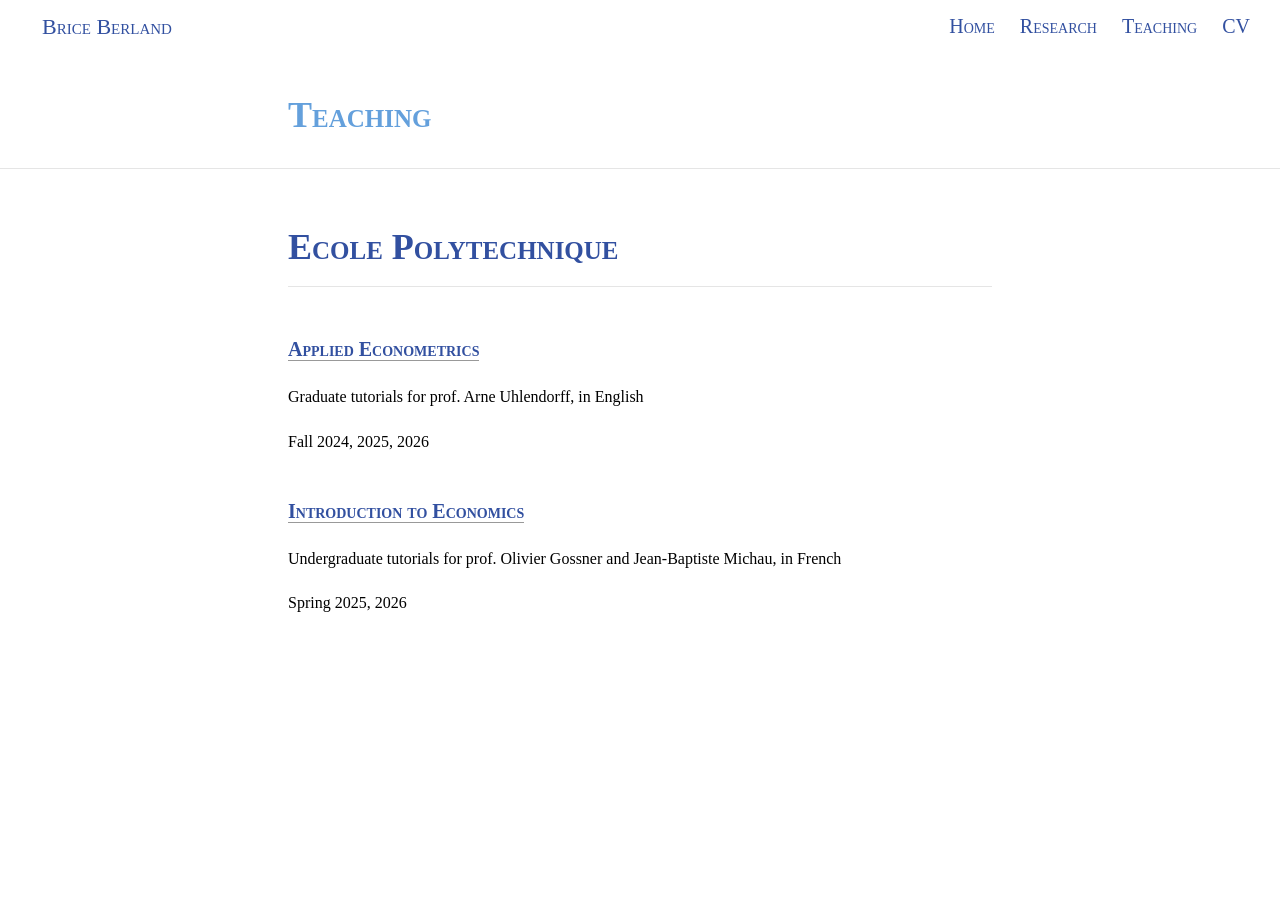
<file: docs/teaching.html>
<!DOCTYPE html>

<html xmlns="http://www.w3.org/1999/xhtml" lang="" xml:lang="">

<head>
  <meta charset="utf-8"/>
  <meta name="viewport" content="width=device-width, initial-scale=1"/>
  <meta http-equiv="X-UA-Compatible" content="IE=Edge,chrome=1"/>
  <meta name="generator" content="distill" />

  <style type="text/css">
  /* Hide doc at startup (prevent jankiness while JS renders/transforms) */
  body {
    visibility: hidden;
  }
  </style>

 <!--radix_placeholder_import_source-->
 <!--/radix_placeholder_import_source-->

<style type="text/css">code{white-space: pre;}</style>
<style type="text/css" data-origin="pandoc">
html { -webkit-text-size-adjust: 100%; }
pre > code.sourceCode { white-space: pre; position: relative; }
pre > code.sourceCode > span { display: inline-block; line-height: 1.25; }
pre > code.sourceCode > span:empty { height: 1.2em; }
.sourceCode { overflow: visible; }
code.sourceCode > span { color: inherit; text-decoration: inherit; }
div.sourceCode { margin: 1em 0; }
pre.sourceCode { margin: 0; }
@media screen {
div.sourceCode { overflow: auto; }
}
@media print {
pre > code.sourceCode { white-space: pre-wrap; }
pre > code.sourceCode > span { text-indent: -5em; padding-left: 5em; }
}
pre.numberSource code
  { counter-reset: source-line 0; }
pre.numberSource code > span
  { position: relative; left: -4em; counter-increment: source-line; }
pre.numberSource code > span > a:first-child::before
  { content: counter(source-line);
    position: relative; left: -1em; text-align: right; vertical-align: baseline;
    border: none; display: inline-block;
    -webkit-touch-callout: none; -webkit-user-select: none;
    -khtml-user-select: none; -moz-user-select: none;
    -ms-user-select: none; user-select: none;
    padding: 0 4px; width: 4em;
    color: #aaaaaa;
  }
pre.numberSource { margin-left: 3em; border-left: 1px solid #aaaaaa;  padding-left: 4px; }
div.sourceCode
  { color: #00769e; background-color: #f1f3f5; }
@media screen {
pre > code.sourceCode > span > a:first-child::before { text-decoration: underline; }
}
code span { color: #00769e; } /* Normal */
code span.al { color: #ad0000; } /* Alert */
code span.an { color: #5e5e5e; } /* Annotation */
code span.at { color: #657422; } /* Attribute */
code span.bn { color: #ad0000; } /* BaseN */
code span.bu { } /* BuiltIn */
code span.cf { color: #00769e; } /* ControlFlow */
code span.ch { color: #20794d; } /* Char */
code span.cn { color: #8f5902; } /* Constant */
code span.co { color: #5e5e5e; } /* Comment */
code span.cv { color: #5e5e5e; font-style: italic; } /* CommentVar */
code span.do { color: #5e5e5e; font-style: italic; } /* Documentation */
code span.dt { color: #ad0000; } /* DataType */
code span.dv { color: #ad0000; } /* DecVal */
code span.er { color: #ad0000; } /* Error */
code span.ex { } /* Extension */
code span.fl { color: #ad0000; } /* Float */
code span.fu { color: #4758ab; } /* Function */
code span.im { } /* Import */
code span.in { color: #5e5e5e; } /* Information */
code span.kw { color: #00769e; } /* Keyword */
code span.op { color: #5e5e5e; } /* Operator */
code span.ot { color: #00769e; } /* Other */
code span.pp { color: #ad0000; } /* Preprocessor */
code span.sc { color: #5e5e5e; } /* SpecialChar */
code span.ss { color: #20794d; } /* SpecialString */
code span.st { color: #20794d; } /* String */
code span.va { color: #111111; } /* Variable */
code span.vs { color: #20794d; } /* VerbatimString */
code span.wa { color: #5e5e5e; font-style: italic; } /* Warning */
</style>


  <!--radix_placeholder_meta_tags-->
  <title>Brice Berland: Teaching</title>




  <!--  https://developers.facebook.com/docs/sharing/webmasters#markup -->
  <meta property="og:title" content="Brice Berland: Teaching"/>
  <meta property="og:type" content="article"/>
  <meta property="og:locale" content="en_US"/>
  <meta property="og:site_name" content="Brice Berland"/>

  <!--  https://dev.twitter.com/cards/types/summary -->
  <meta property="twitter:card" content="summary"/>
  <meta property="twitter:title" content="Brice Berland: Teaching"/>

  <!--/radix_placeholder_meta_tags-->
  <!--radix_placeholder_rmarkdown_metadata-->

  <script type="text/json" id="radix-rmarkdown-metadata">
  {"type":"list","attributes":{"names":{"type":"character","attributes":{},"value":["title"]}},"value":[{"type":"character","attributes":{},"value":["Teaching"]}]}
  </script>
  <!--/radix_placeholder_rmarkdown_metadata-->
  <!--radix_placeholder_navigation_in_header-->
  <meta name="distill:offset" content=""/>

  <script type="application/javascript">

    window.headroom_prevent_pin = false;

    window.document.addEventListener("DOMContentLoaded", function (event) {

      // initialize headroom for banner
      var header = $('header').get(0);
      var headerHeight = header.offsetHeight;
      var headroom = new Headroom(header, {
        tolerance: 5,
        onPin : function() {
          if (window.headroom_prevent_pin) {
            window.headroom_prevent_pin = false;
            headroom.unpin();
          }
        }
      });
      headroom.init();
      if(window.location.hash)
        headroom.unpin();
      $(header).addClass('headroom--transition');

      // offset scroll location for banner on hash change
      // (see: https://github.com/WickyNilliams/headroom.js/issues/38)
      window.addEventListener("hashchange", function(event) {
        window.scrollTo(0, window.pageYOffset - (headerHeight + 25));
      });

      // responsive menu
      $('.distill-site-header').each(function(i, val) {
        var topnav = $(this);
        var toggle = topnav.find('.nav-toggle');
        toggle.on('click', function() {
          topnav.toggleClass('responsive');
        });
      });

      // nav dropdowns
      $('.nav-dropbtn').click(function(e) {
        $(this).next('.nav-dropdown-content').toggleClass('nav-dropdown-active');
        $(this).parent().siblings('.nav-dropdown')
           .children('.nav-dropdown-content').removeClass('nav-dropdown-active');
      });
      $("body").click(function(e){
        $('.nav-dropdown-content').removeClass('nav-dropdown-active');
      });
      $(".nav-dropdown").click(function(e){
        e.stopPropagation();
      });
    });
  </script>

  <style type="text/css">

  /* Theme (user-documented overrideables for nav appearance) */

  .distill-site-nav {
    color: rgba(255, 255, 255, 0.8);
    background-color: #0F2E3D;
    font-size: 15px;
    font-weight: 300;
  }

  .distill-site-nav a {
    color: inherit;
    text-decoration: none;
  }

  .distill-site-nav a:hover {
    color: white;
  }

  @media print {
    .distill-site-nav {
      display: none;
    }
  }

  .distill-site-header {

  }

  .distill-site-footer {

  }


  /* Site Header */

  .distill-site-header {
    width: 100%;
    box-sizing: border-box;
    z-index: 3;
  }

  .distill-site-header .nav-left {
    display: inline-block;
    margin-left: 8px;
  }

  @media screen and (max-width: 768px) {
    .distill-site-header .nav-left {
      margin-left: 0;
    }
  }


  .distill-site-header .nav-right {
    float: right;
    margin-right: 8px;
  }

  .distill-site-header a,
  .distill-site-header .title {
    display: inline-block;
    text-align: center;
    padding: 14px 10px 14px 10px;
  }

  .distill-site-header .title {
    font-size: 18px;
    min-width: 150px;
  }

  .distill-site-header .logo {
    padding: 0;
  }

  .distill-site-header .logo img {
    display: none;
    max-height: 20px;
    width: auto;
    margin-bottom: -4px;
  }

  .distill-site-header .nav-image img {
    max-height: 18px;
    width: auto;
    display: inline-block;
    margin-bottom: -3px;
  }



  @media screen and (min-width: 1000px) {
    .distill-site-header .logo img {
      display: inline-block;
    }
    .distill-site-header .nav-left {
      margin-left: 20px;
    }
    .distill-site-header .nav-right {
      margin-right: 20px;
    }
    .distill-site-header .title {
      padding-left: 12px;
    }
  }


  .distill-site-header .nav-toggle {
    display: none;
  }

  .nav-dropdown {
    display: inline-block;
    position: relative;
  }

  .nav-dropdown .nav-dropbtn {
    border: none;
    outline: none;
    color: rgba(255, 255, 255, 0.8);
    padding: 16px 10px;
    background-color: transparent;
    font-family: inherit;
    font-size: inherit;
    font-weight: inherit;
    margin: 0;
    margin-top: 1px;
    z-index: 2;
  }

  .nav-dropdown-content {
    display: none;
    position: absolute;
    background-color: white;
    min-width: 200px;
    border: 1px solid rgba(0,0,0,0.15);
    border-radius: 4px;
    box-shadow: 0px 8px 16px 0px rgba(0,0,0,0.1);
    z-index: 1;
    margin-top: 2px;
    white-space: nowrap;
    padding-top: 4px;
    padding-bottom: 4px;
  }

  .nav-dropdown-content hr {
    margin-top: 4px;
    margin-bottom: 4px;
    border: none;
    border-bottom: 1px solid rgba(0, 0, 0, 0.1);
  }

  .nav-dropdown-active {
    display: block;
  }

  .nav-dropdown-content a, .nav-dropdown-content .nav-dropdown-header {
    color: black;
    padding: 6px 24px;
    text-decoration: none;
    display: block;
    text-align: left;
  }

  .nav-dropdown-content .nav-dropdown-header {
    display: block;
    padding: 5px 24px;
    padding-bottom: 0;
    text-transform: uppercase;
    font-size: 14px;
    color: #999999;
    white-space: nowrap;
  }

  .nav-dropdown:hover .nav-dropbtn {
    color: white;
  }

  .nav-dropdown-content a:hover {
    background-color: #ddd;
    color: black;
  }

  .nav-right .nav-dropdown-content {
    margin-left: -45%;
    right: 0;
  }

  @media screen and (max-width: 768px) {
    .distill-site-header a, .distill-site-header .nav-dropdown  {display: none;}
    .distill-site-header a.nav-toggle {
      float: right;
      display: block;
    }
    .distill-site-header .title {
      margin-left: 0;
    }
    .distill-site-header .nav-right {
      margin-right: 0;
    }
    .distill-site-header {
      overflow: hidden;
    }
    .nav-right .nav-dropdown-content {
      margin-left: 0;
    }
  }


  @media screen and (max-width: 768px) {
    .distill-site-header.responsive {position: relative; min-height: 500px; }
    .distill-site-header.responsive a.nav-toggle {
      position: absolute;
      right: 0;
      top: 0;
    }
    .distill-site-header.responsive a,
    .distill-site-header.responsive .nav-dropdown {
      display: block;
      text-align: left;
    }
    .distill-site-header.responsive .nav-left,
    .distill-site-header.responsive .nav-right {
      width: 100%;
    }
    .distill-site-header.responsive .nav-dropdown {float: none;}
    .distill-site-header.responsive .nav-dropdown-content {position: relative;}
    .distill-site-header.responsive .nav-dropdown .nav-dropbtn {
      display: block;
      width: 100%;
      text-align: left;
    }
  }

  /* Site Footer */

  .distill-site-footer {
    width: 100%;
    overflow: hidden;
    box-sizing: border-box;
    z-index: 3;
    margin-top: 30px;
    padding-top: 30px;
    padding-bottom: 30px;
    text-align: center;
  }

  /* Headroom */

  d-title {
    padding-top: 6rem;
  }

  @media print {
    d-title {
      padding-top: 4rem;
    }
  }

  .headroom {
    z-index: 1000;
    position: fixed;
    top: 0;
    left: 0;
    right: 0;
  }

  .headroom--transition {
    transition: all .4s ease-in-out;
  }

  .headroom--unpinned {
    top: -100px;
  }

  .headroom--pinned {
    top: 0;
  }

  /* adjust viewport for navbar height */
  /* helps vertically center bootstrap (non-distill) content */
  .min-vh-100 {
    min-height: calc(100vh - 100px) !important;
  }

  </style>

  <script src="site_libs/jquery-3.6.0/jquery-3.6.0.min.js"></script>
  <link href="site_libs/font-awesome-6.5.2/css/all.min.css" rel="stylesheet"/>
  <link href="site_libs/font-awesome-6.5.2/css/v4-shims.min.css" rel="stylesheet"/>
  <script src="site_libs/headroom-0.9.4/headroom.min.js"></script>
  <!--/radix_placeholder_navigation_in_header-->
  <!--radix_placeholder_distill-->

  <style type="text/css">

  body {
    background-color: white;
  }

  .pandoc-table {
    width: 100%;
  }

  .pandoc-table>caption {
    margin-bottom: 10px;
  }

  .pandoc-table th:not([align]) {
    text-align: left;
  }

  .pagedtable-footer {
    font-size: 15px;
  }

  d-byline .byline {
    grid-template-columns: 2fr 2fr;
  }

  d-byline .byline h3 {
    margin-block-start: 1.5em;
  }

  d-byline .byline .authors-affiliations h3 {
    margin-block-start: 0.5em;
  }

  .authors-affiliations .orcid-id {
    width: 16px;
    height:16px;
    margin-left: 4px;
    margin-right: 4px;
    vertical-align: middle;
    padding-bottom: 2px;
  }

  d-title .dt-tags {
    margin-top: 1em;
    grid-column: text;
  }

  .dt-tags .dt-tag {
    text-decoration: none;
    display: inline-block;
    color: rgba(0,0,0,0.6);
    padding: 0em 0.4em;
    margin-right: 0.5em;
    margin-bottom: 0.4em;
    font-size: 70%;
    border: 1px solid rgba(0,0,0,0.2);
    border-radius: 3px;
    text-transform: uppercase;
    font-weight: 500;
  }

  d-article table.gt_table td,
  d-article table.gt_table th {
    border-bottom: none;
    font-size: 100%;
  }

  .html-widget {
    margin-bottom: 2.0em;
  }

  .l-screen-inset {
    padding-right: 16px;
  }

  .l-screen .caption {
    margin-left: 10px;
  }

  .shaded {
    background: rgb(247, 247, 247);
    padding-top: 20px;
    padding-bottom: 20px;
    border-top: 1px solid rgba(0, 0, 0, 0.1);
    border-bottom: 1px solid rgba(0, 0, 0, 0.1);
  }

  .shaded .html-widget {
    margin-bottom: 0;
    border: 1px solid rgba(0, 0, 0, 0.1);
  }

  .shaded .shaded-content {
    background: white;
  }

  .text-output {
    margin-top: 0;
    line-height: 1.5em;
  }

  .hidden {
    display: none !important;
  }

  hr.section-separator {
    border: none;
    border-top: 1px solid rgba(0, 0, 0, 0.1);
    margin: 0px;
  }


  d-byline {
    border-top: none;
  }

  d-article {
    padding-top: 2.5rem;
    padding-bottom: 30px;
    border-top: none;
  }

  d-appendix {
    padding-top: 30px;
  }

  d-article>p>img {
    width: 100%;
  }

  d-article h2 {
    margin: 1rem 0 1.5rem 0;
  }

  d-article h3 {
    margin-top: 1.5rem;
  }

  d-article iframe {
    border: 1px solid rgba(0, 0, 0, 0.1);
    margin-bottom: 2.0em;
    width: 100%;
  }

  /* Tweak code blocks */

  d-article div.sourceCode code,
  d-article pre code {
    font-family: Consolas, Monaco, 'Andale Mono', 'Ubuntu Mono', monospace;
  }

  d-article pre,
  d-article div.sourceCode,
  d-article div.sourceCode pre {
    overflow: auto;
  }

  d-article div.sourceCode {
    background-color: white;
  }

  d-article div.sourceCode pre {
    padding-left: 10px;
    font-size: 12px;
    border-left: 2px solid rgba(0,0,0,0.1);
  }

  d-article pre {
    font-size: 12px;
    color: black;
    background: none;
    margin-top: 0;
    text-align: left;
    white-space: pre;
    word-spacing: normal;
    word-break: normal;
    word-wrap: normal;
    line-height: 1.5;

    -moz-tab-size: 4;
    -o-tab-size: 4;
    tab-size: 4;

    -webkit-hyphens: none;
    -moz-hyphens: none;
    -ms-hyphens: none;
    hyphens: none;
  }

  d-article pre a {
    border-bottom: none;
  }

  d-article pre a:hover {
    border-bottom: none;
    text-decoration: underline;
  }

  d-article details {
    grid-column: text;
    margin-bottom: 0.8em;
  }

  @media(min-width: 768px) {

  d-article pre,
  d-article div.sourceCode,
  d-article div.sourceCode pre {
    overflow: visible !important;
  }

  d-article div.sourceCode pre {
    padding-left: 18px;
    font-size: 14px;
  }

  /* tweak for Pandoc numbered line within distill */
  d-article pre.numberSource code > span {
      left: -2em;
  }

  d-article pre {
    font-size: 14px;
  }

  }

  figure img.external {
    background: white;
    border: 1px solid rgba(0, 0, 0, 0.1);
    box-shadow: 0 1px 8px rgba(0, 0, 0, 0.1);
    padding: 18px;
    box-sizing: border-box;
  }

  /* CSS for d-contents */

  .d-contents {
    grid-column: text;
    color: rgba(0,0,0,0.8);
    font-size: 0.9em;
    padding-bottom: 1em;
    margin-bottom: 1em;
    padding-bottom: 0.5em;
    margin-bottom: 1em;
    padding-left: 0.25em;
    justify-self: start;
  }

  @media(min-width: 1000px) {
    .d-contents.d-contents-float {
      height: 0;
      grid-column-start: 1;
      grid-column-end: 4;
      justify-self: center;
      padding-right: 3em;
      padding-left: 2em;
    }
  }

  .d-contents nav h3 {
    font-size: 18px;
    margin-top: 0;
    margin-bottom: 1em;
  }

  .d-contents li {
    list-style-type: none
  }

  .d-contents nav > ul {
    padding-left: 0;
  }

  .d-contents ul {
    padding-left: 1em
  }

  .d-contents nav ul li {
    margin-top: 0.6em;
    margin-bottom: 0.2em;
  }

  .d-contents nav a {
    font-size: 13px;
    border-bottom: none;
    text-decoration: none
    color: rgba(0, 0, 0, 0.8);
  }

  .d-contents nav a:hover {
    text-decoration: underline solid rgba(0, 0, 0, 0.6)
  }

  .d-contents nav > ul > li > a {
    font-weight: 600;
  }

  .d-contents nav > ul > li > ul {
    font-weight: inherit;
  }

  .d-contents nav > ul > li > ul > li {
    margin-top: 0.2em;
  }


  .d-contents nav ul {
    margin-top: 0;
    margin-bottom: 0.25em;
  }

  .d-article-with-toc h2:nth-child(2) {
    margin-top: 0;
  }


  /* Figure */

  .figure {
    position: relative;
    margin-bottom: 2.5em;
    margin-top: 1.5em;
  }

  .figure .caption {
    color: rgba(0, 0, 0, 0.6);
    font-size: 12px;
    line-height: 1.5em;
  }

  .figure img.external {
    background: white;
    border: 1px solid rgba(0, 0, 0, 0.1);
    box-shadow: 0 1px 8px rgba(0, 0, 0, 0.1);
    padding: 18px;
    box-sizing: border-box;
  }

  .figure .caption a {
    color: rgba(0, 0, 0, 0.6);
  }

  .figure .caption b,
  .figure .caption strong, {
    font-weight: 600;
    color: rgba(0, 0, 0, 1.0);
  }

  /* Citations */

  d-article .citation {
    color: inherit;
    cursor: inherit;
  }

  div.hanging-indent{
    margin-left: 1em; text-indent: -1em;
  }

  /* Citation hover box */

  .tippy-box[data-theme~=light-border] {
    background-color: rgba(250, 250, 250, 0.95);
  }

  .tippy-content > p {
    margin-bottom: 0;
    padding: 2px;
  }


  /* Tweak 1000px media break to show more text */

  @media(min-width: 1000px) {
    .base-grid,
    distill-header,
    d-title,
    d-abstract,
    d-article,
    d-appendix,
    distill-appendix,
    d-byline,
    d-footnote-list,
    d-citation-list,
    distill-footer {
      grid-template-columns: [screen-start] 1fr [page-start kicker-start] 80px [middle-start] 50px [text-start kicker-end] 65px 65px 65px 65px 65px 65px 65px 65px [text-end gutter-start] 65px [middle-end] 65px [page-end gutter-end] 1fr [screen-end];
      grid-column-gap: 16px;
    }

    .grid {
      grid-column-gap: 16px;
    }

    d-article {
      font-size: 1.06rem;
      line-height: 1.7em;
    }
    figure .caption, .figure .caption, figure figcaption {
      font-size: 13px;
    }
  }

  @media(min-width: 1180px) {
    .base-grid,
    distill-header,
    d-title,
    d-abstract,
    d-article,
    d-appendix,
    distill-appendix,
    d-byline,
    d-footnote-list,
    d-citation-list,
    distill-footer {
      grid-template-columns: [screen-start] 1fr [page-start kicker-start] 60px [middle-start] 60px [text-start kicker-end] 60px 60px 60px 60px 60px 60px 60px 60px [text-end gutter-start] 60px [middle-end] 60px [page-end gutter-end] 1fr [screen-end];
      grid-column-gap: 32px;
    }

    .grid {
      grid-column-gap: 32px;
    }
  }


  /* Get the citation styles for the appendix (not auto-injected on render since
     we do our own rendering of the citation appendix) */

  d-appendix .citation-appendix,
  .d-appendix .citation-appendix {
    font-size: 11px;
    line-height: 15px;
    border-left: 1px solid rgba(0, 0, 0, 0.1);
    padding-left: 18px;
    border: 1px solid rgba(0,0,0,0.1);
    background: rgba(0, 0, 0, 0.02);
    padding: 10px 18px;
    border-radius: 3px;
    color: rgba(150, 150, 150, 1);
    overflow: hidden;
    margin-top: -12px;
    white-space: pre-wrap;
    word-wrap: break-word;
  }

  /* Include appendix styles here so they can be overridden */

  d-appendix {
    contain: layout style;
    font-size: 0.8em;
    line-height: 1.7em;
    margin-top: 60px;
    margin-bottom: 0;
    border-top: 1px solid rgba(0, 0, 0, 0.1);
    color: rgba(0,0,0,0.5);
    padding-top: 60px;
    padding-bottom: 48px;
  }

  d-appendix h3 {
    grid-column: page-start / text-start;
    font-size: 15px;
    font-weight: 500;
    margin-top: 1em;
    margin-bottom: 0;
    color: rgba(0,0,0,0.65);
  }

  d-appendix h3 + * {
    margin-top: 1em;
  }

  d-appendix ol {
    padding: 0 0 0 15px;
  }

  @media (min-width: 768px) {
    d-appendix ol {
      padding: 0 0 0 30px;
      margin-left: -30px;
    }
  }

  d-appendix li {
    margin-bottom: 1em;
  }

  d-appendix a {
    color: rgba(0, 0, 0, 0.6);
  }

  d-appendix > * {
    grid-column: text;
  }

  d-appendix > d-footnote-list,
  d-appendix > d-citation-list,
  d-appendix > distill-appendix {
    grid-column: screen;
  }

  /* Include footnote styles here so they can be overridden */

  d-footnote-list {
    contain: layout style;
  }

  d-footnote-list > * {
    grid-column: text;
  }

  d-footnote-list a.footnote-backlink {
    color: rgba(0,0,0,0.3);
    padding-left: 0.5em;
  }



  /* Anchor.js */

  .anchorjs-link {
    /*transition: all .25s linear; */
    text-decoration: none;
    border-bottom: none;
  }
  *:hover > .anchorjs-link {
    margin-left: -1.125em !important;
    text-decoration: none;
    border-bottom: none;
  }

  /* Social footer */

  .social_footer {
    margin-top: 30px;
    margin-bottom: 0;
    color: rgba(0,0,0,0.67);
  }

  .disqus-comments {
    margin-right: 30px;
  }

  .disqus-comment-count {
    border-bottom: 1px solid rgba(0, 0, 0, 0.4);
    cursor: pointer;
  }

  #disqus_thread {
    margin-top: 30px;
  }

  .article-sharing a {
    border-bottom: none;
    margin-right: 8px;
  }

  .article-sharing a:hover {
    border-bottom: none;
  }

  .sidebar-section.subscribe {
    font-size: 12px;
    line-height: 1.6em;
  }

  .subscribe p {
    margin-bottom: 0.5em;
  }


  .article-footer .subscribe {
    font-size: 15px;
    margin-top: 45px;
  }


  .sidebar-section.custom {
    font-size: 12px;
    line-height: 1.6em;
  }

  .custom p {
    margin-bottom: 0.5em;
  }

  /* Styles for listing layout (hide title) */
  .layout-listing d-title, .layout-listing .d-title {
    display: none;
  }

  /* Styles for posts lists (not auto-injected) */


  .posts-with-sidebar {
    padding-left: 45px;
    padding-right: 45px;
  }

  .posts-list .description h2,
  .posts-list .description p {
    font-family: -apple-system, BlinkMacSystemFont, "Segoe UI", Roboto, Oxygen, Ubuntu, Cantarell, "Fira Sans", "Droid Sans", "Helvetica Neue", Arial, sans-serif;
  }

  .posts-list .description h2 {
    font-weight: 700;
    border-bottom: none;
    padding-bottom: 0;
  }

  .posts-list h2.post-tag {
    border-bottom: 1px solid rgba(0, 0, 0, 0.2);
    padding-bottom: 12px;
  }
  .posts-list {
    margin-top: 60px;
    margin-bottom: 24px;
  }

  .posts-list .post-preview {
    text-decoration: none;
    overflow: hidden;
    display: block;
    border-bottom: 1px solid rgba(0, 0, 0, 0.1);
    padding: 24px 0;
  }

  .post-preview-last {
    border-bottom: none !important;
  }

  .posts-list .posts-list-caption {
    grid-column: screen;
    font-weight: 400;
  }

  .posts-list .post-preview h2 {
    margin: 0 0 6px 0;
    line-height: 1.2em;
    font-style: normal;
    font-size: 24px;
  }

  .posts-list .post-preview p {
    margin: 0 0 12px 0;
    line-height: 1.4em;
    font-size: 16px;
  }

  .posts-list .post-preview .thumbnail {
    box-sizing: border-box;
    margin-bottom: 24px;
    position: relative;
    max-width: 500px;
  }
  .posts-list .post-preview img {
    width: 100%;
    display: block;
  }

  .posts-list .metadata {
    font-size: 12px;
    line-height: 1.4em;
    margin-bottom: 18px;
  }

  .posts-list .metadata > * {
    display: inline-block;
  }

  .posts-list .metadata .publishedDate {
    margin-right: 2em;
  }

  .posts-list .metadata .dt-authors {
    display: block;
    margin-top: 0.3em;
    margin-right: 2em;
  }

  .posts-list .dt-tags {
    display: block;
    line-height: 1em;
  }

  .posts-list .dt-tags .dt-tag {
    display: inline-block;
    color: rgba(0,0,0,0.6);
    padding: 0.3em 0.4em;
    margin-right: 0.2em;
    margin-bottom: 0.4em;
    font-size: 60%;
    border: 1px solid rgba(0,0,0,0.2);
    border-radius: 3px;
    text-transform: uppercase;
    font-weight: 500;
  }

  .posts-list img {
    opacity: 1;
  }

  .posts-list img[data-src] {
    opacity: 0;
  }

  .posts-more {
    clear: both;
  }


  .posts-sidebar {
    font-size: 16px;
  }

  .posts-sidebar h3 {
    font-size: 16px;
    margin-top: 0;
    margin-bottom: 0.5em;
    font-weight: 400;
    text-transform: uppercase;
  }

  .sidebar-section {
    margin-bottom: 30px;
  }

  .categories ul {
    list-style-type: none;
    margin: 0;
    padding: 0;
  }

  .categories li {
    color: rgba(0, 0, 0, 0.8);
    margin-bottom: 0;
  }

  .categories li>a {
    border-bottom: none;
  }

  .categories li>a:hover {
    border-bottom: 1px solid rgba(0, 0, 0, 0.4);
  }

  .categories .active {
    font-weight: 600;
  }

  .categories .category-count {
    color: rgba(0, 0, 0, 0.4);
  }


  @media(min-width: 768px) {
    .posts-list .post-preview h2 {
      font-size: 26px;
    }
    .posts-list .post-preview .thumbnail {
      float: right;
      width: 30%;
      margin-bottom: 0;
    }
    .posts-list .post-preview .description {
      float: left;
      width: 45%;
    }
    .posts-list .post-preview .metadata {
      float: left;
      width: 20%;
      margin-top: 8px;
    }
    .posts-list .post-preview p {
      margin: 0 0 12px 0;
      line-height: 1.5em;
      font-size: 16px;
    }
    .posts-with-sidebar .posts-list {
      float: left;
      width: 75%;
    }
    .posts-with-sidebar .posts-sidebar {
      float: right;
      width: 20%;
      margin-top: 60px;
      padding-top: 24px;
      padding-bottom: 24px;
    }
  }


  /* Improve display for browsers without grid (IE/Edge <= 15) */

  .downlevel {
    line-height: 1.6em;
    font-family: -apple-system, BlinkMacSystemFont, "Segoe UI", Roboto, Oxygen, Ubuntu, Cantarell, "Fira Sans", "Droid Sans", "Helvetica Neue", Arial, sans-serif;
    margin: 0;
  }

  .downlevel .d-title {
    padding-top: 6rem;
    padding-bottom: 1.5rem;
  }

  .downlevel .d-title h1 {
    font-size: 50px;
    font-weight: 700;
    line-height: 1.1em;
    margin: 0 0 0.5rem;
  }

  .downlevel .d-title p {
    font-weight: 300;
    font-size: 1.2rem;
    line-height: 1.55em;
    margin-top: 0;
  }

  .downlevel .d-byline {
    padding-top: 0.8em;
    padding-bottom: 0.8em;
    font-size: 0.8rem;
    line-height: 1.8em;
  }

  .downlevel .section-separator {
    border: none;
    border-top: 1px solid rgba(0, 0, 0, 0.1);
  }

  .downlevel .d-article {
    font-size: 1.06rem;
    line-height: 1.7em;
    padding-top: 1rem;
    padding-bottom: 2rem;
  }


  .downlevel .d-appendix {
    padding-left: 0;
    padding-right: 0;
    max-width: none;
    font-size: 0.8em;
    line-height: 1.7em;
    margin-bottom: 0;
    color: rgba(0,0,0,0.5);
    padding-top: 40px;
    padding-bottom: 48px;
  }

  .downlevel .footnotes ol {
    padding-left: 13px;
  }

  .downlevel .base-grid,
  .downlevel .distill-header,
  .downlevel .d-title,
  .downlevel .d-abstract,
  .downlevel .d-article,
  .downlevel .d-appendix,
  .downlevel .distill-appendix,
  .downlevel .d-byline,
  .downlevel .d-footnote-list,
  .downlevel .d-citation-list,
  .downlevel .distill-footer,
  .downlevel .appendix-bottom,
  .downlevel .posts-container {
    padding-left: 40px;
    padding-right: 40px;
  }

  @media(min-width: 768px) {
    .downlevel .base-grid,
    .downlevel .distill-header,
    .downlevel .d-title,
    .downlevel .d-abstract,
    .downlevel .d-article,
    .downlevel .d-appendix,
    .downlevel .distill-appendix,
    .downlevel .d-byline,
    .downlevel .d-footnote-list,
    .downlevel .d-citation-list,
    .downlevel .distill-footer,
    .downlevel .appendix-bottom,
    .downlevel .posts-container {
    padding-left: 150px;
    padding-right: 150px;
    max-width: 900px;
  }
  }

  .downlevel pre code {
    display: block;
    border-left: 2px solid rgba(0, 0, 0, .1);
    padding: 0 0 0 20px;
    font-size: 14px;
  }

  .downlevel code, .downlevel pre {
    color: black;
    background: none;
    font-family: Consolas, Monaco, 'Andale Mono', 'Ubuntu Mono', monospace;
    text-align: left;
    white-space: pre;
    word-spacing: normal;
    word-break: normal;
    word-wrap: normal;
    line-height: 1.5;

    -moz-tab-size: 4;
    -o-tab-size: 4;
    tab-size: 4;

    -webkit-hyphens: none;
    -moz-hyphens: none;
    -ms-hyphens: none;
    hyphens: none;
  }

  .downlevel .posts-list .post-preview {
    color: inherit;
  }



  </style>

  <script type="application/javascript">

  function is_downlevel_browser() {
    if (bowser.isUnsupportedBrowser({ msie: "12", msedge: "16"},
                                   window.navigator.userAgent)) {
      return true;
    } else {
      return window.load_distill_framework === undefined;
    }
  }

  // show body when load is complete
  function on_load_complete() {

    // add anchors
    if (window.anchors) {
      window.anchors.options.placement = 'left';
      window.anchors.add('d-article > h2, d-article > h3, d-article > h4, d-article > h5');
    }


    // set body to visible
    document.body.style.visibility = 'visible';

    // force redraw for leaflet widgets
    if (window.HTMLWidgets) {
      var maps = window.HTMLWidgets.findAll(".leaflet");
      $.each(maps, function(i, el) {
        var map = this.getMap();
        map.invalidateSize();
        map.eachLayer(function(layer) {
          if (layer instanceof L.TileLayer)
            layer.redraw();
        });
      });
    }

    // trigger 'shown' so htmlwidgets resize
    $('d-article').trigger('shown');
  }

  function init_distill() {

    init_common();

    // create front matter
    var front_matter = $('<d-front-matter></d-front-matter>');
    $('#distill-front-matter').wrap(front_matter);

    // create d-title
    $('.d-title').changeElementType('d-title');

    // separator
    var separator = '<hr class="section-separator" style="clear: both"/>';
    // prepend separator above appendix
    $('.d-byline').before(separator);
    $('.d-article').before(separator);

    // create d-byline
    var byline = $('<d-byline></d-byline>');
    $('.d-byline').replaceWith(byline);

    // create d-article
    var article = $('<d-article></d-article>');
    $('.d-article').wrap(article).children().unwrap();

    // move posts container into article
    $('.posts-container').appendTo($('d-article'));

    // create d-appendix
    $('.d-appendix').changeElementType('d-appendix');

    // flag indicating that we have appendix items
    var appendix = $('.appendix-bottom').children('h3').length > 0;

    // replace footnotes with <d-footnote>
    $('.footnote-ref').each(function(i, val) {
      appendix = true;
      var href = $(this).attr('href');
      var id = href.replace('#', '');
      var fn = $('#' + id);
      var fn_p = $('#' + id + '>p');
      fn_p.find('.footnote-back').remove();
      var text = fn_p.html();
      var dtfn = $('<d-footnote></d-footnote>');
      dtfn.html(text);
      $(this).replaceWith(dtfn);
    });
    // remove footnotes
    $('.footnotes').remove();

    // move refs into #references-listing
    $('#references-listing').replaceWith($('#refs'));

    $('h1.appendix, h2.appendix').each(function(i, val) {
      $(this).changeElementType('h3');
    });
    $('h3.appendix').each(function(i, val) {
      var id = $(this).attr('id');
      $('.d-contents a[href="#' + id + '"]').parent().remove();
      appendix = true;
      $(this).nextUntil($('h1, h2, h3')).addBack().appendTo($('d-appendix'));
    });

    // show d-appendix if we have appendix content
    $("d-appendix").css('display', appendix ? 'grid' : 'none');

    // localize layout chunks to just output
    $('.layout-chunk').each(function(i, val) {

      // capture layout
      var layout = $(this).attr('data-layout');

      // apply layout to markdown level block elements
      var elements = $(this).children().not('details, div.sourceCode, pre, script');
      elements.each(function(i, el) {
        var layout_div = $('<div class="' + layout + '"></div>');
        if (layout_div.hasClass('shaded')) {
          var shaded_content = $('<div class="shaded-content"></div>');
          $(this).wrap(shaded_content);
          $(this).parent().wrap(layout_div);
        } else {
          $(this).wrap(layout_div);
        }
      });


      // unwrap the layout-chunk div
      $(this).children().unwrap();
    });

    // remove code block used to force  highlighting css
    $('.distill-force-highlighting-css').parent().remove();

    // remove empty line numbers inserted by pandoc when using a
    // custom syntax highlighting theme, except when numbering line
    // in code chunk
    $('pre:not(.numberLines) code.sourceCode a:empty').remove();

    // load distill framework
    load_distill_framework();

    // wait for window.distillRunlevel == 4 to do post processing
    function distill_post_process() {

      if (!window.distillRunlevel || window.distillRunlevel < 4)
        return;

      // hide author/affiliations entirely if we have no authors
      var front_matter = JSON.parse($("#distill-front-matter").html());
      var have_authors = front_matter.authors && front_matter.authors.length > 0;
      if (!have_authors)
        $('d-byline').addClass('hidden');

      // article with toc class
      $('.d-contents').parent().addClass('d-article-with-toc');

      // strip links that point to #
      $('.authors-affiliations').find('a[href="#"]').removeAttr('href');

      // add orcid ids
      $('.authors-affiliations').find('.author').each(function(i, el) {
        var orcid_id = front_matter.authors[i].orcidID;
        var author_name = front_matter.authors[i].author
        if (orcid_id) {
          var a = $('<a></a>');
          a.attr('href', 'https://orcid.org/' + orcid_id);
          var img = $('<img></img>');
          img.addClass('orcid-id');
          img.attr('alt', author_name ? 'ORCID ID for ' + author_name : 'ORCID ID');
          img.attr('src','[data-uri]');
          a.append(img);
          $(this).append(a);
        }
      });

      // hide elements of author/affiliations grid that have no value
      function hide_byline_column(caption) {
        $('d-byline').find('h3:contains("' + caption + '")').parent().css('visibility', 'hidden');
      }

      // affiliations
      var have_affiliations = false;
      for (var i = 0; i<front_matter.authors.length; ++i) {
        var author = front_matter.authors[i];
        if (author.affiliation !== "&nbsp;") {
          have_affiliations = true;
          break;
        }
      }
      if (!have_affiliations)
        $('d-byline').find('h3:contains("Affiliations")').css('visibility', 'hidden');

      // published date
      if (!front_matter.publishedDate)
        hide_byline_column("Published");

      // document object identifier
      var doi = $('d-byline').find('h3:contains("DOI")');
      var doi_p = doi.next().empty();
      if (!front_matter.doi) {
        // if we have a citation and valid citationText then link to that
        if ($('#citation').length > 0 && front_matter.citationText) {
          doi.html('Citation');
          $('<a href="#citation"></a>')
            .text(front_matter.citationText)
            .appendTo(doi_p);
        } else {
          hide_byline_column("DOI");
        }
      } else {
        $('<a></a>')
           .attr('href', "https://doi.org/" + front_matter.doi)
           .html(front_matter.doi)
           .appendTo(doi_p);
      }

       // change plural form of authors/affiliations
      if (front_matter.authors.length === 1) {
        var grid = $('.authors-affiliations');
        grid.children('h3:contains("Authors")').text('Author');
        grid.children('h3:contains("Affiliations")').text('Affiliation');
      }

      // remove d-appendix and d-footnote-list local styles
      $('d-appendix > style:first-child').remove();
      $('d-footnote-list > style:first-child').remove();

      // move appendix-bottom entries to the bottom
      $('.appendix-bottom').appendTo('d-appendix').children().unwrap();
      $('.appendix-bottom').remove();

      // hoverable references
      $('span.citation[data-cites]').each(function() {
        const citeChild = $(this).children()[0]
        // Do not process if @xyz has been used without escaping and without bibliography activated
        // https://github.com/rstudio/distill/issues/466
        if (citeChild === undefined) return true

        if (citeChild.nodeName == "D-FOOTNOTE") {
          var fn = citeChild
          $(this).html(fn.shadowRoot.querySelector("sup"))
          $(this).id = fn.id
          fn.remove()
        }
        var refs = $(this).attr('data-cites').split(" ");
        var refHtml = refs.map(function(ref) {
          // Could use CSS.escape too here, we insure backward compatibility in navigator
          return "<p>" + $('div[id="ref-' + ref + '"]').html() + "</p>";
        }).join("\n");
        window.tippy(this, {
          allowHTML: true,
          content: refHtml,
          maxWidth: 500,
          interactive: true,
          interactiveBorder: 10,
          theme: 'light-border',
          placement: 'bottom-start'
        });
      });

      // fix footnotes in tables (#411)
      // replacing broken distill.pub feature
      $('table d-footnote').each(function() {
        // we replace internal showAtNode methode which is triggered when hovering a footnote
        this.hoverBox.showAtNode = function(node) {
          // ported from https://github.com/distillpub/template/pull/105/files
          calcOffset = function(elem) {
              let x = elem.offsetLeft;
              let y = elem.offsetTop;
              // Traverse upwards until an `absolute` element is found or `elem`
              // becomes null.
              while (elem = elem.offsetParent && elem.style.position != 'absolute') {
                  x += elem.offsetLeft;
                  y += elem.offsetTop;
              }

              return { left: x, top: y };
          }
          // https://developer.mozilla.org/en-US/docs/Web/API/HTMLElement/offsetTop
          const bbox = node.getBoundingClientRect();
          const offset = calcOffset(node);
          this.show([offset.left + bbox.width, offset.top + bbox.height]);
        }
      })

      // clear polling timer
      clearInterval(tid);

      // show body now that everything is ready
      on_load_complete();
    }

    var tid = setInterval(distill_post_process, 50);
    distill_post_process();

  }

  function init_downlevel() {

    init_common();

     // insert hr after d-title
    $('.d-title').after($('<hr class="section-separator"/>'));

    // check if we have authors
    var front_matter = JSON.parse($("#distill-front-matter").html());
    var have_authors = front_matter.authors && front_matter.authors.length > 0;

    // manage byline/border
    if (!have_authors)
      $('.d-byline').remove();
    $('.d-byline').after($('<hr class="section-separator"/>'));
    $('.d-byline a').remove();

    // remove toc
    $('.d-contents').remove();

    // move appendix elements
    $('h1.appendix, h2.appendix').each(function(i, val) {
      $(this).changeElementType('h3');
    });
    $('h3.appendix').each(function(i, val) {
      $(this).nextUntil($('h1, h2, h3')).addBack().appendTo($('.d-appendix'));
    });


    // inject headers into references and footnotes
    var refs_header = $('<h3></h3>');
    refs_header.text('References');
    $('#refs').prepend(refs_header);

    var footnotes_header = $('<h3></h3');
    footnotes_header.text('Footnotes');
    $('.footnotes').children('hr').first().replaceWith(footnotes_header);

    // move appendix-bottom entries to the bottom
    $('.appendix-bottom').appendTo('.d-appendix').children().unwrap();
    $('.appendix-bottom').remove();

    // remove appendix if it's empty
    if ($('.d-appendix').children().length === 0)
      $('.d-appendix').remove();

    // prepend separator above appendix
    $('.d-appendix').before($('<hr class="section-separator" style="clear: both"/>'));

    // trim code
    $('pre>code').each(function(i, val) {
      $(this).html($.trim($(this).html()));
    });

    // move posts-container right before article
    $('.posts-container').insertBefore($('.d-article'));

    $('body').addClass('downlevel');

    on_load_complete();
  }


  function init_common() {

    // jquery plugin to change element types
    (function($) {
      $.fn.changeElementType = function(newType) {
        var attrs = {};

        $.each(this[0].attributes, function(idx, attr) {
          attrs[attr.nodeName] = attr.nodeValue;
        });

        this.replaceWith(function() {
          return $("<" + newType + "/>", attrs).append($(this).contents());
        });
      };
    })(jQuery);

    // prevent underline for linked images
    $('a > img').parent().css({'border-bottom' : 'none'});

    // mark non-body figures created by knitr chunks as 100% width
    $('.layout-chunk').each(function(i, val) {
      var figures = $(this).find('img, .html-widget');
      // ignore leaflet img layers (#106)
      figures = figures.filter(':not(img[class*="leaflet"])')
      if ($(this).attr('data-layout') !== "l-body") {
        figures.css('width', '100%');
      } else {
        figures.css('max-width', '100%');
        figures.filter("[width]").each(function(i, val) {
          var fig = $(this);
          fig.css('width', fig.attr('width') + 'px');
        });

      }
    });

    // auto-append index.html to post-preview links in file: protocol
    // and in rstudio ide preview
    $('.post-preview').each(function(i, val) {
      if (window.location.protocol === "file:")
        $(this).attr('href', $(this).attr('href') + "index.html");
    });

    // get rid of index.html references in header
    if (window.location.protocol !== "file:") {
      $('.distill-site-header a[href]').each(function(i,val) {
        $(this).attr('href', $(this).attr('href').replace(/^index[.]html/, "./"));
      });
    }

    // add class to pandoc style tables
    $('tr.header').parent('thead').parent('table').addClass('pandoc-table');
    $('.kable-table').children('table').addClass('pandoc-table');

    // add figcaption style to table captions
    $('caption').parent('table').addClass("figcaption");

    // initialize posts list
    if (window.init_posts_list)
      window.init_posts_list();

    // implmement disqus comment link
    $('.disqus-comment-count').click(function() {
      window.headroom_prevent_pin = true;
      $('#disqus_thread').toggleClass('hidden');
      if (!$('#disqus_thread').hasClass('hidden')) {
        var offset = $(this).offset();
        $(window).resize();
        $('html, body').animate({
          scrollTop: offset.top - 35
        });
      }
    });
  }

  document.addEventListener('DOMContentLoaded', function() {
    if (is_downlevel_browser())
      init_downlevel();
    else
      window.addEventListener('WebComponentsReady', init_distill);
  });

  </script>

  <style type="text/css">
  /* base variables */

  /* Edit the CSS properties in this file to create a custom
     Distill theme. Only edit values in the right column
     for each row; values shown are the CSS defaults.
     To return any property to the default,
     you may set its value to: unset
     All rows must end with a semi-colon.                      */

  /* Optional: embed custom fonts here with `@import`          */
  /* This must remain at the top of this file.                 */



  html {
    /*-- Main font sizes --*/
    --title-size:      50px;
    --body-size:       1.06rem;
    --code-size:       14px;
    --aside-size:      12px;
    --fig-cap-size:    13px;
    /*-- Main font colors --*/
    --title-color:     #000000;
    --header-color:    rgba(0, 0, 0, 0.8);
    --body-color:      rgba(0, 0, 0, 0.8);
    --aside-color:     rgba(0, 0, 0, 0.6);
    --fig-cap-color:   rgba(0, 0, 0, 0.6);
    /*-- Specify custom fonts ~~~ must be imported above   --*/
    --heading-font:    sans-serif;
    --mono-font:       monospace;
    --body-font:       sans-serif;
    --navbar-font:     sans-serif;  /* websites + blogs only */
  }

  /*-- ARTICLE METADATA --*/
  d-byline {
    --heading-size:    0.6rem;
    --heading-color:   rgba(0, 0, 0, 0.5);
    --body-size:       0.8rem;
    --body-color:      rgba(0, 0, 0, 0.8);
  }

  /*-- ARTICLE TABLE OF CONTENTS --*/
  .d-contents {
    --heading-size:    18px;
    --contents-size:   13px;
  }

  /*-- ARTICLE APPENDIX --*/
  d-appendix {
    --heading-size:    15px;
    --heading-color:   rgba(0, 0, 0, 0.65);
    --text-size:       0.8em;
    --text-color:      rgba(0, 0, 0, 0.5);
  }

  /*-- WEBSITE HEADER + FOOTER --*/
  /* These properties only apply to Distill sites and blogs  */

  .distill-site-header {
    --title-size:       18px;
    --text-color:       rgba(255, 255, 255, 0.8);
    --text-size:        15px;
    --hover-color:      white;
    --bkgd-color:       #0F2E3D;
  }

  .distill-site-footer {
    --text-color:       rgba(255, 255, 255, 0.8);
    --text-size:        15px;
    --hover-color:      white;
    --bkgd-color:       #0F2E3D;
  }

  /*-- Additional custom styles --*/
  /* Add any additional CSS rules below                      */
  </style>
  <style type="text/css">/* base variables */

  /* Edit the CSS properties in this file to create a custom
     Distill theme. Only edit values in the right column
     for each row; values shown are the CSS defaults.
     To return any property to the default,
     you may set its value to: unset
     All rows must end with a semi-colon.                      */

  /* Optional: embed custom fonts here with `@import`          */
  /* This must remain at the top of this file.                 */
  /* @import url('https://fonts.googleapis.com/css2?family=Cardo'); */
  @import url('https://fonts.googleapis.com/css2?family=Lora');
  @import url('https://fonts.googleapis.com/css2?family=Lato');


  html {
    /*-- Main font sizes --*/
    --title-size:       36px;
    --body-size:        1rem;
    --code-size:        14px;
    --aside-size:       12px;
    --fig-cap-size:     13px;
    /*-- Main font colors --*/
    /* REMPLACEMENT DU VERT CLAIR PAR DU BLEU CLAIR */
    --title-color:      rgba(100, 160, 220); 
    /* REMPLACEMENT DU VERT FONCÉ PAR DU BLEU FONCÉ */
    --header-color:     rgba(50, 80, 160);
    --body-color:       rgba(0, 0, 0);
    --aside-color:      rgba(0, 0, 0);
    --fig-cap-color:    rgba(0, 0, 0);
    --hover-color:      rgb(50, 80, 160);
    /*-- Specify custom fonts ~~~ must be imported above   --*/
    --heading-font:     "Noto", serif;
    --body-font:        "Noto", serif;
    --navbar-font:      "Noto", serif;  /* websites + blogs only */
  }

  /*-- ARTICLE METADATA --*/
  d-byline {
    --heading-size:     0.8rem;
    --heading-color:    rgba(0, 0, 0);
    --body-size:        1rem;
    --body-color:       rgba(0, 0, 0);
  }

  /*-- ARTICLE TABLE OF CONTENTS --*/
  .d-contents {
    --heading-size:     14px;
    --contents-size:    12px;
  }

  /*-- ARTICLE APPENDIX --*/
  d-appendix {
    --heading-size:     12px;
    --heading-color:    rgba(0, 0, 0);
    --text-size:        0.8em;
    --text-color:       rgba(0, 0, 0);
  }

  /*-- WEBSITE HEADER + FOOTER --*/
  /* These properties only apply to Distill sites and blogs  */

  .distill-site-header {
    --font-family:       'Lora', serif;
    --title-size:        22px;
    --text-color:        rgba(50, 80, 160); /* Bleu */
    --text-size:         20px;
    --hover-color:       rgba(50, 80, 160); /* Bleu */
    --bkgd-color:        rgba(255, 255, 255, 0.8);
    font-variant: small-caps;
  }

  .distill-site-footer {
    --text-color:        rgba(0, 0, 0);
    --text-size:         15px;
    --hover-color:       white;
    --bkgd-color:        rgba(240, 240, 240, 0.8); 
  }

  /*-- Additional custom styles --*/
  /* Add any additional CSS rules below                      */

  h1, h2, h3 {
    color: rgba(50, 80, 160); /* Bleu */
    font-variant: small-caps;
  }

  p {
    color: rgba(0, 0, 0);
    font-size: 1.2em;
  }

  a {
      color: rgba(50, 80, 160); /* Bleu */
  }

  a:hover {
      color: rgba(50, 80, 160); /* Bleu */
  }

  /* Buttons on postcard */
  .btn-outline-dark {
      color: rgba(50, 80, 160); /* Bleu */
      border-color: rgba(50, 80, 160);
  }

  .btn-outline-dark:hover {
      background-color: rgba(50, 80, 160); /* Bleu */
      color: white;
  }

  b, strong {
     color: rgba(50, 80, 160); /* Bleu */
  }

  /*
  body {
    background-color: rgba(255, 255, 255);
  }
    */

  .button_link {
    background: none!important;
    border: none;
    padding: 0!important;
    /*optional*/
    /*font-family: arial, sans-serif;*/
    /*input has OS specific font-family*/
    color: rgb(0, 0, 0);
    text-decoration: underline;
    cursor: pointer;
    width: fit-content;
    font-size:15px;
    font-family: "Noto", serif;
  }

  /* Hide abstracts */
  #abstract {
  display: none;
  font-size:15px;
  }

  .abstract-text {
    color: rgb(0, 0, 0);
    font-size:14px;
    }


  .dark-blue-text {
    color: rgb(50, 80, 160); /* Maintenant c'est vraiment bleu foncé */
    font-weight: bold;
  }


  .light-blue-text {
    color: rgb(100, 160, 220); /* Maintenant c'est vraiment bleu clair */
    font-weight: bold;
  }

  .grey-text {
    color: rgb(133, 138, 143); /* Légèrement ajusté vers le gris-bleu */
    font-size:15px;
    position: fixed;
    bottom: 0;
    background-color: white;
  }</style>
  <style type="text/css">
  /* base style */

  /* FONT FAMILIES */

  :root {
    --heading-default: -apple-system, BlinkMacSystemFont, "Segoe UI", Roboto, Oxygen, Ubuntu, Cantarell, "Fira Sans", "Droid Sans", "Helvetica Neue", Arial, sans-serif;
    --mono-default: Consolas, Monaco, 'Andale Mono', 'Ubuntu Mono', monospace;
    --body-default: -apple-system, BlinkMacSystemFont, "Segoe UI", Roboto, Oxygen, Ubuntu, Cantarell, "Fira Sans", "Droid Sans", "Helvetica Neue", Arial, sans-serif;
  }

  body,
  .posts-list .post-preview p,
  .posts-list .description p {
    font-family: var(--body-font), var(--body-default);
  }

  h1, h2, h3, h4, h5, h6,
  .posts-list .post-preview h2,
  .posts-list .description h2 {
    font-family: var(--heading-font), var(--heading-default);
  }

  d-article div.sourceCode code,
  d-article pre code {
    font-family: var(--mono-font), var(--mono-default);
  }


  /*-- TITLE --*/
  d-title h1,
  .posts-list > h1 {
    color: var(--title-color, black);
  }

  d-title h1 {
    font-size: var(--title-size, 50px);
  }

  /*-- HEADERS --*/
  d-article h1,
  d-article h2,
  d-article h3,
  d-article h4,
  d-article h5,
  d-article h6 {
    color: var(--header-color, rgba(0, 0, 0, 0.8));
  }

  /*-- BODY --*/
  d-article > p,  /* only text inside of <p> tags */
  d-article > ul, /* lists */
  d-article > ol {
    color: var(--body-color, rgba(0, 0, 0, 0.8));
    font-size: var(--body-size, 1.06rem);
  }


  /*-- CODE --*/
  d-article div.sourceCode code,
  d-article pre code {
    font-size: var(--code-size, 14px);
  }

  /*-- ASIDE --*/
  d-article aside {
    font-size: var(--aside-size, 12px);
    color: var(--aside-color, rgba(0, 0, 0, 0.6));
  }

  /*-- FIGURE CAPTIONS --*/
  figure .caption,
  figure figcaption,
  .figure .caption {
    font-size: var(--fig-cap-size, 13px);
    color: var(--fig-cap-color, rgba(0, 0, 0, 0.6));
  }

  /*-- METADATA --*/
  d-byline h3 {
    font-size: var(--heading-size, 0.6rem);
    color: var(--heading-color, rgba(0, 0, 0, 0.5));
  }

  d-byline {
    font-size: var(--body-size, 0.8rem);
    color: var(--body-color, rgba(0, 0, 0, 0.8));
  }

  d-byline a,
  d-article d-byline a {
    color: var(--body-color, rgba(0, 0, 0, 0.8));
  }

  /*-- TABLE OF CONTENTS --*/
  .d-contents nav h3 {
    font-size: var(--heading-size, 18px);
  }

  .d-contents nav a {
    font-size: var(--contents-size, 13px);
  }

  /*-- APPENDIX --*/
  d-appendix h3 {
    font-size: var(--heading-size, 15px);
    color: var(--heading-color, rgba(0, 0, 0, 0.65));
  }

  d-appendix {
    font-size: var(--text-size, 0.8em);
    color: var(--text-color, rgba(0, 0, 0, 0.5));
  }

  d-appendix d-footnote-list a.footnote-backlink {
    color: var(--text-color, rgba(0, 0, 0, 0.5));
  }

  /*-- WEBSITE HEADER + FOOTER --*/
  .distill-site-header .title {
    font-size: var(--title-size, 18px);
    font-family: var(--navbar-font), var(--heading-default);
  }

  .distill-site-header a,
  .nav-dropdown .nav-dropbtn {
    font-family: var(--navbar-font), var(--heading-default);
  }

  .nav-dropdown .nav-dropbtn {
    color: var(--text-color, rgba(255, 255, 255, 0.8));
    font-size: var(--text-size, 15px);
  }

  .distill-site-header a:hover,
  .nav-dropdown:hover .nav-dropbtn {
    color: var(--hover-color, white);
  }

  .distill-site-header {
    font-size: var(--text-size, 15px);
    color: var(--text-color, rgba(255, 255, 255, 0.8));
    background-color: var(--bkgd-color, #0F2E3D);
  }

  .distill-site-footer {
    font-size: var(--text-size, 15px);
    color: var(--text-color, rgba(255, 255, 255, 0.8));
    background-color: var(--bkgd-color, #0F2E3D);
  }

  .distill-site-footer a:hover {
    color: var(--hover-color, white);
  }</style>
  <!--/radix_placeholder_distill-->
  <script src="site_libs/header-attrs-2.29/header-attrs.js"></script>
  <script src="site_libs/popper-2.6.0/popper.min.js"></script>
  <link href="site_libs/tippy-6.2.7/tippy.css" rel="stylesheet" />
  <link href="site_libs/tippy-6.2.7/tippy-light-border.css" rel="stylesheet" />
  <script src="site_libs/tippy-6.2.7/tippy.umd.min.js"></script>
  <script src="site_libs/anchor-4.2.2/anchor.min.js"></script>
  <script src="site_libs/bowser-1.9.3/bowser.min.js"></script>
  <script src="site_libs/webcomponents-2.0.0/webcomponents.js"></script>
  <script src="site_libs/distill-2.2.21/template.v2.js"></script>
  <!--radix_placeholder_site_in_header-->
  <!--/radix_placeholder_site_in_header-->


</head>

<body>

<!--radix_placeholder_front_matter-->

<script id="distill-front-matter" type="text/json">
{"title":"Teaching","authors":[]}
</script>

<!--/radix_placeholder_front_matter-->
<!--radix_placeholder_navigation_before_body-->
<header class="header header--fixed" role="banner">
<nav class="distill-site-nav distill-site-header">
<div class="nav-left">
<a href="index.html" class="title">Brice Berland</a>
</div>
<div class="nav-right">
<a href="index.html">Home</a>
<a href="research.html">Research</a>
<a href="teaching.html">Teaching</a>
<a href="cv/CV_Brice_Berland.pdf">CV</a>
<a href="javascript:void(0);" class="nav-toggle">&#9776;</a>
</div>
</nav>
</header>
<!--/radix_placeholder_navigation_before_body-->
<!--radix_placeholder_site_before_body-->
<!--/radix_placeholder_site_before_body-->

<div class="d-title">
<h1>Teaching</h1>

<!--radix_placeholder_categories-->
<!--/radix_placeholder_categories-->

</div>


<div class="d-article">
<h2 id="ecole-polytechnique">Ecole Polytechnique</h2>
<h3 id="applied-econometrics"><a href="https://synapses.polytechnique.fr/catalogue/2025-2026/ue/7643/ECO-51052-EP-econometrie-appliquee-1">Applied Econometrics</a></h3>
<p>Graduate tutorials for prof. Arne Uhlendorff, in English</p>
<p>Fall 2024, 2025, 2026</p>
<h3 id="introduction-to-economics"><a href="https://synapses.polytechnique.fr/catalogue/2024-2025/ue/133/ECO-3X061-EP-introduction-aux-sciences-economiques?from=D1">Introduction to Economics</a></h3>
<p>Undergraduate tutorials for prof. Olivier Gossner and Jean-Baptiste Michau, in French</p>
<p>Spring 2025, 2026</p>
<div class="sourceCode" id="cb1"><pre class="sourceCode r distill-force-highlighting-css"><code class="sourceCode r"></code></pre></div>
<!--radix_placeholder_article_footer-->
<!--/radix_placeholder_article_footer-->
</div>

<div class="d-appendix">
</div>


<!--radix_placeholder_site_after_body-->
<!--/radix_placeholder_site_after_body-->
<!--radix_placeholder_appendices-->
<div class="appendix-bottom"></div>
<!--/radix_placeholder_appendices-->
<!--radix_placeholder_navigation_after_body-->
<!--/radix_placeholder_navigation_after_body-->

</body>

</html>
</file>
<file: docs/site_libs/tippy-6.2.7/tippy.css>
.tippy-box[data-animation=fade][data-state=hidden]{opacity:0}[data-tippy-root]{max-width:calc(100vw - 10px)}.tippy-box{position:relative;background-color:#333;color:#fff;border-radius:4px;font-size:14px;line-height:1.4;outline:0;transition-property:transform,visibility,opacity}.tippy-box[data-placement^=top]>.tippy-arrow{bottom:0}.tippy-box[data-placement^=top]>.tippy-arrow:before{bottom:-7px;left:0;border-width:8px 8px 0;border-top-color:initial;transform-origin:center top}.tippy-box[data-placement^=bottom]>.tippy-arrow{top:0}.tippy-box[data-placement^=bottom]>.tippy-arrow:before{top:-7px;left:0;border-width:0 8px 8px;border-bottom-color:initial;transform-origin:center bottom}.tippy-box[data-placement^=left]>.tippy-arrow{right:0}.tippy-box[data-placement^=left]>.tippy-arrow:before{border-width:8px 0 8px 8px;border-left-color:initial;right:-7px;transform-origin:center left}.tippy-box[data-placement^=right]>.tippy-arrow{left:0}.tippy-box[data-placement^=right]>.tippy-arrow:before{left:-7px;border-width:8px 8px 8px 0;border-right-color:initial;transform-origin:center right}.tippy-box[data-inertia][data-state=visible]{transition-timing-function:cubic-bezier(.54,1.5,.38,1.11)}.tippy-arrow{width:16px;height:16px;color:#333}.tippy-arrow:before{content:"";position:absolute;border-color:transparent;border-style:solid}.tippy-content{position:relative;padding:5px 9px;z-index:1}
</file>
<file: docs/site_libs/tippy-6.2.7/tippy-light-border.css>
.tippy-box[data-theme~=light-border]{background-color:#fff;background-clip:padding-box;border:1px solid rgba(0,8,16,.15);color:#333;box-shadow:0 4px 14px -2px rgba(0,8,16,.08)}.tippy-box[data-theme~=light-border]>.tippy-backdrop{background-color:#fff}.tippy-box[data-theme~=light-border]>.tippy-arrow:after,.tippy-box[data-theme~=light-border]>.tippy-svg-arrow:after{content:"";position:absolute;z-index:-1}.tippy-box[data-theme~=light-border]>.tippy-arrow:after{border-color:transparent;border-style:solid}.tippy-box[data-theme~=light-border][data-placement^=top]>.tippy-arrow:before{border-top-color:#fff}.tippy-box[data-theme~=light-border][data-placement^=top]>.tippy-arrow:after{border-top-color:rgba(0,8,16,.2);border-width:7px 7px 0;top:17px;left:1px}.tippy-box[data-theme~=light-border][data-placement^=top]>.tippy-svg-arrow>svg{top:16px}.tippy-box[data-theme~=light-border][data-placement^=top]>.tippy-svg-arrow:after{top:17px}.tippy-box[data-theme~=light-border][data-placement^=bottom]>.tippy-arrow:before{border-bottom-color:#fff;bottom:16px}.tippy-box[data-theme~=light-border][data-placement^=bottom]>.tippy-arrow:after{border-bottom-color:rgba(0,8,16,.2);border-width:0 7px 7px;bottom:17px;left:1px}.tippy-box[data-theme~=light-border][data-placement^=bottom]>.tippy-svg-arrow>svg{bottom:16px}.tippy-box[data-theme~=light-border][data-placement^=bottom]>.tippy-svg-arrow:after{bottom:17px}.tippy-box[data-theme~=light-border][data-placement^=left]>.tippy-arrow:before{border-left-color:#fff}.tippy-box[data-theme~=light-border][data-placement^=left]>.tippy-arrow:after{border-left-color:rgba(0,8,16,.2);border-width:7px 0 7px 7px;left:17px;top:1px}.tippy-box[data-theme~=light-border][data-placement^=left]>.tippy-svg-arrow>svg{left:11px}.tippy-box[data-theme~=light-border][data-placement^=left]>.tippy-svg-arrow:after{left:12px}.tippy-box[data-theme~=light-border][data-placement^=right]>.tippy-arrow:before{border-right-color:#fff;right:16px}.tippy-box[data-theme~=light-border][data-placement^=right]>.tippy-arrow:after{border-width:7px 7px 7px 0;right:17px;top:1px;border-right-color:rgba(0,8,16,.2)}.tippy-box[data-theme~=light-border][data-placement^=right]>.tippy-svg-arrow>svg{right:11px}.tippy-box[data-theme~=light-border][data-placement^=right]>.tippy-svg-arrow:after{right:12px}.tippy-box[data-theme~=light-border]>.tippy-svg-arrow{fill:#fff}.tippy-box[data-theme~=light-border]>.tippy-svg-arrow:after{background-image:url([data-uri]);background-size:16px 6px;width:16px;height:6px}
</file>
<file: docs/site_libs/font-awesome-6.5.2/css/v4-shims.min.css>
/*!
 * Font Awesome Free 6.5.2 by @fontawesome - https://fontawesome.com
 * License - https://fontawesome.com/license/free (Icons: CC BY 4.0, Fonts: SIL OFL 1.1, Code: MIT License)
 * Copyright 2024 Fonticons, Inc.
 */
.fa.fa-glass:before{content:"\f000"}.fa.fa-envelope-o{font-family:"Font Awesome 6 Free";font-weight:400}.fa.fa-envelope-o:before{content:"\f0e0"}.fa.fa-star-o{font-family:"Font Awesome 6 Free";font-weight:400}.fa.fa-star-o:before{content:"\f005"}.fa.fa-close:before,.fa.fa-remove:before{content:"\f00d"}.fa.fa-gear:before{content:"\f013"}.fa.fa-trash-o{font-family:"Font Awesome 6 Free";font-weight:400}.fa.fa-trash-o:before{content:"\f2ed"}.fa.fa-home:before{content:"\f015"}.fa.fa-file-o{font-family:"Font Awesome 6 Free";font-weight:400}.fa.fa-file-o:before{content:"\f15b"}.fa.fa-clock-o{font-family:"Font Awesome 6 Free";font-weight:400}.fa.fa-clock-o:before{content:"\f017"}.fa.fa-arrow-circle-o-down{font-family:"Font Awesome 6 Free";font-weight:400}.fa.fa-arrow-circle-o-down:before{content:"\f358"}.fa.fa-arrow-circle-o-up{font-family:"Font Awesome 6 Free";font-weight:400}.fa.fa-arrow-circle-o-up:before{content:"\f35b"}.fa.fa-play-circle-o{font-family:"Font Awesome 6 Free";font-weight:400}.fa.fa-play-circle-o:before{content:"\f144"}.fa.fa-repeat:before,.fa.fa-rotate-right:before{content:"\f01e"}.fa.fa-refresh:before{content:"\f021"}.fa.fa-list-alt{font-family:"Font Awesome 6 Free";font-weight:400}.fa.fa-list-alt:before{content:"\f022"}.fa.fa-dedent:before{content:"\f03b"}.fa.fa-video-camera:before{content:"\f03d"}.fa.fa-picture-o{font-family:"Font Awesome 6 Free";font-weight:400}.fa.fa-picture-o:before{content:"\f03e"}.fa.fa-photo{font-family:"Font Awesome 6 Free";font-weight:400}.fa.fa-photo:before{content:"\f03e"}.fa.fa-image{font-family:"Font Awesome 6 Free";font-weight:400}.fa.fa-image:before{content:"\f03e"}.fa.fa-map-marker:before{content:"\f3c5"}.fa.fa-pencil-square-o{font-family:"Font Awesome 6 Free";font-weight:400}.fa.fa-pencil-square-o:before{content:"\f044"}.fa.fa-edit{font-family:"Font Awesome 6 Free";font-weight:400}.fa.fa-edit:before{content:"\f044"}.fa.fa-share-square-o:before{content:"\f14d"}.fa.fa-check-square-o{font-family:"Font Awesome 6 Free";font-weight:400}.fa.fa-check-square-o:before{content:"\f14a"}.fa.fa-arrows:before{content:"\f0b2"}.fa.fa-times-circle-o{font-family:"Font Awesome 6 Free";font-weight:400}.fa.fa-times-circle-o:before{content:"\f057"}.fa.fa-check-circle-o{font-family:"Font Awesome 6 Free";font-weight:400}.fa.fa-check-circle-o:before{content:"\f058"}.fa.fa-mail-forward:before{content:"\f064"}.fa.fa-expand:before{content:"\f424"}.fa.fa-compress:before{content:"\f422"}.fa.fa-eye,.fa.fa-eye-slash{font-family:"Font Awesome 6 Free";font-weight:400}.fa.fa-warning:before{content:"\f071"}.fa.fa-calendar:before{content:"\f073"}.fa.fa-arrows-v:before{content:"\f338"}.fa.fa-arrows-h:before{content:"\f337"}.fa.fa-bar-chart-o:before,.fa.fa-bar-chart:before{content:"\e0e3"}.fa.fa-twitter-square{font-family:"Font Awesome 6 Brands";font-weight:400}.fa.fa-twitter-square:before{content:"\f081"}.fa.fa-facebook-square{font-family:"Font Awesome 6 Brands";font-weight:400}.fa.fa-facebook-square:before{content:"\f082"}.fa.fa-gears:before{content:"\f085"}.fa.fa-thumbs-o-up{font-family:"Font Awesome 6 Free";font-weight:400}.fa.fa-thumbs-o-up:before{content:"\f164"}.fa.fa-thumbs-o-down{font-family:"Font Awesome 6 Free";font-weight:400}.fa.fa-thumbs-o-down:before{content:"\f165"}.fa.fa-heart-o{font-family:"Font Awesome 6 Free";font-weight:400}.fa.fa-heart-o:before{content:"\f004"}.fa.fa-sign-out:before{content:"\f2f5"}.fa.fa-linkedin-square{font-family:"Font Awesome 6 Brands";font-weight:400}.fa.fa-linkedin-square:before{content:"\f08c"}.fa.fa-thumb-tack:before{content:"\f08d"}.fa.fa-external-link:before{content:"\f35d"}.fa.fa-sign-in:before{content:"\f2f6"}.fa.fa-github-square{font-family:"Font Awesome 6 Brands";font-weight:400}.fa.fa-github-square:before{content:"\f092"}.fa.fa-lemon-o{font-family:"Font Awesome 6 Free";font-weight:400}.fa.fa-lemon-o:before{content:"\f094"}.fa.fa-square-o{font-family:"Font Awesome 6 Free";font-weight:400}.fa.fa-square-o:before{content:"\f0c8"}.fa.fa-bookmark-o{font-family:"Font Awesome 6 Free";font-weight:400}.fa.fa-bookmark-o:before{content:"\f02e"}.fa.fa-facebook,.fa.fa-twitter{font-family:"Font Awesome 6 Brands";font-weight:400}.fa.fa-facebook:before{content:"\f39e"}.fa.fa-facebook-f{font-family:"Font Awesome 6 Brands";font-weight:400}.fa.fa-facebook-f:before{content:"\f39e"}.fa.fa-github{font-family:"Font Awesome 6 Brands";font-weight:400}.fa.fa-credit-card{font-family:"Font Awesome 6 Free";font-weight:400}.fa.fa-feed:before{content:"\f09e"}.fa.fa-hdd-o{font-family:"Font Awesome 6 Free";font-weight:400}.fa.fa-hdd-o:before{content:"\f0a0"}.fa.fa-hand-o-right{font-family:"Font Awesome 6 Free";font-weight:400}.fa.fa-hand-o-right:before{content:"\f0a4"}.fa.fa-hand-o-left{font-family:"Font Awesome 6 Free";font-weight:400}.fa.fa-hand-o-left:before{content:"\f0a5"}.fa.fa-hand-o-up{font-family:"Font Awesome 6 Free";font-weight:400}.fa.fa-hand-o-up:before{content:"\f0a6"}.fa.fa-hand-o-down{font-family:"Font Awesome 6 Free";font-weight:400}.fa.fa-hand-o-down:before{content:"\f0a7"}.fa.fa-globe:before{content:"\f57d"}.fa.fa-tasks:before{content:"\f828"}.fa.fa-arrows-alt:before{content:"\f31e"}.fa.fa-group:before{content:"\f0c0"}.fa.fa-chain:before{content:"\f0c1"}.fa.fa-cut:before{content:"\f0c4"}.fa.fa-files-o{font-family:"Font Awesome 6 Free";font-weight:400}.fa.fa-files-o:before{content:"\f0c5"}.fa.fa-floppy-o{font-family:"Font Awesome 6 Free";font-weight:400}.fa.fa-floppy-o:before{content:"\f0c7"}.fa.fa-save{font-family:"Font Awesome 6 Free";font-weight:400}.fa.fa-save:before{content:"\f0c7"}.fa.fa-navicon:before,.fa.fa-reorder:before{content:"\f0c9"}.fa.fa-magic:before{content:"\e2ca"}.fa.fa-pinterest,.fa.fa-pinterest-square{font-family:"Font Awesome 6 Brands";font-weight:400}.fa.fa-pinterest-square:before{content:"\f0d3"}.fa.fa-google-plus-square{font-family:"Font Awesome 6 Brands";font-weight:400}.fa.fa-google-plus-square:before{content:"\f0d4"}.fa.fa-google-plus{font-family:"Font Awesome 6 Brands";font-weight:400}.fa.fa-google-plus:before{content:"\f0d5"}.fa.fa-money:before{content:"\f3d1"}.fa.fa-unsorted:before{content:"\f0dc"}.fa.fa-sort-desc:before{content:"\f0dd"}.fa.fa-sort-asc:before{content:"\f0de"}.fa.fa-linkedin{font-family:"Font Awesome 6 Brands";font-weight:400}.fa.fa-linkedin:before{content:"\f0e1"}.fa.fa-rotate-left:before{content:"\f0e2"}.fa.fa-legal:before{content:"\f0e3"}.fa.fa-dashboard:before,.fa.fa-tachometer:before{content:"\f625"}.fa.fa-comment-o{font-family:"Font Awesome 6 Free";font-weight:400}.fa.fa-comment-o:before{content:"\f075"}.fa.fa-comments-o{font-family:"Font Awesome 6 Free";font-weight:400}.fa.fa-comments-o:before{content:"\f086"}.fa.fa-flash:before{content:"\f0e7"}.fa.fa-clipboard:before{content:"\f0ea"}.fa.fa-lightbulb-o{font-family:"Font Awesome 6 Free";font-weight:400}.fa.fa-lightbulb-o:before{content:"\f0eb"}.fa.fa-exchange:before{content:"\f362"}.fa.fa-cloud-download:before{content:"\f0ed"}.fa.fa-cloud-upload:before{content:"\f0ee"}.fa.fa-bell-o{font-family:"Font Awesome 6 Free";font-weight:400}.fa.fa-bell-o:before{content:"\f0f3"}.fa.fa-cutlery:before{content:"\f2e7"}.fa.fa-file-text-o{font-family:"Font Awesome 6 Free";font-weight:400}.fa.fa-file-text-o:before{content:"\f15c"}.fa.fa-building-o{font-family:"Font Awesome 6 Free";font-weight:400}.fa.fa-building-o:before{content:"\f1ad"}.fa.fa-hospital-o{font-family:"Font Awesome 6 Free";font-weight:400}.fa.fa-hospital-o:before{content:"\f0f8"}.fa.fa-tablet:before{content:"\f3fa"}.fa.fa-mobile-phone:before,.fa.fa-mobile:before{content:"\f3cd"}.fa.fa-circle-o{font-family:"Font Awesome 6 Free";font-weight:400}.fa.fa-circle-o:before{content:"\f111"}.fa.fa-mail-reply:before{content:"\f3e5"}.fa.fa-github-alt{font-family:"Font Awesome 6 Brands";font-weight:400}.fa.fa-folder-o{font-family:"Font Awesome 6 Free";font-weight:400}.fa.fa-folder-o:before{content:"\f07b"}.fa.fa-folder-open-o{font-family:"Font Awesome 6 Free";font-weight:400}.fa.fa-folder-open-o:before{content:"\f07c"}.fa.fa-smile-o{font-family:"Font Awesome 6 Free";font-weight:400}.fa.fa-smile-o:before{content:"\f118"}.fa.fa-frown-o{font-family:"Font Awesome 6 Free";font-weight:400}.fa.fa-frown-o:before{content:"\f119"}.fa.fa-meh-o{font-family:"Font Awesome 6 Free";font-weight:400}.fa.fa-meh-o:before{content:"\f11a"}.fa.fa-keyboard-o{font-family:"Font Awesome 6 Free";font-weight:400}.fa.fa-keyboard-o:before{content:"\f11c"}.fa.fa-flag-o{font-family:"Font Awesome 6 Free";font-weight:400}.fa.fa-flag-o:before{content:"\f024"}.fa.fa-mail-reply-all:before{content:"\f122"}.fa.fa-star-half-o{font-family:"Font Awesome 6 Free";font-weight:400}.fa.fa-star-half-o:before{content:"\f5c0"}.fa.fa-star-half-empty{font-family:"Font Awesome 6 Free";font-weight:400}.fa.fa-star-half-empty:before{content:"\f5c0"}.fa.fa-star-half-full{font-family:"Font Awesome 6 Free";font-weight:400}.fa.fa-star-half-full:before{content:"\f5c0"}.fa.fa-code-fork:before{content:"\f126"}.fa.fa-chain-broken:before,.fa.fa-unlink:before{content:"\f127"}.fa.fa-calendar-o{font-family:"Font Awesome 6 Free";font-weight:400}.fa.fa-calendar-o:before{content:"\f133"}.fa.fa-css3,.fa.fa-html5,.fa.fa-maxcdn{font-family:"Font Awesome 6 Brands";font-weight:400}.fa.fa-unlock-alt:before{content:"\f09c"}.fa.fa-minus-square-o{font-family:"Font Awesome 6 Free";font-weight:400}.fa.fa-minus-square-o:before{content:"\f146"}.fa.fa-level-up:before{content:"\f3bf"}.fa.fa-level-down:before{content:"\f3be"}.fa.fa-pencil-square:before{content:"\f14b"}.fa.fa-external-link-square:before{content:"\f360"}.fa.fa-compass{font-family:"Font Awesome 6 Free";font-weight:400}.fa.fa-caret-square-o-down{font-family:"Font Awesome 6 Free";font-weight:400}.fa.fa-caret-square-o-down:before{content:"\f150"}.fa.fa-toggle-down{font-family:"Font Awesome 6 Free";font-weight:400}.fa.fa-toggle-down:before{content:"\f150"}.fa.fa-caret-square-o-up{font-family:"Font Awesome 6 Free";font-weight:400}.fa.fa-caret-square-o-up:before{content:"\f151"}.fa.fa-toggle-up{font-family:"Font Awesome 6 Free";font-weight:400}.fa.fa-toggle-up:before{content:"\f151"}.fa.fa-caret-square-o-right{font-family:"Font Awesome 6 Free";font-weight:400}.fa.fa-caret-square-o-right:before{content:"\f152"}.fa.fa-toggle-right{font-family:"Font Awesome 6 Free";font-weight:400}.fa.fa-toggle-right:before{content:"\f152"}.fa.fa-eur:before,.fa.fa-euro:before{content:"\f153"}.fa.fa-gbp:before{content:"\f154"}.fa.fa-dollar:before,.fa.fa-usd:before{content:"\24"}.fa.fa-inr:before,.fa.fa-rupee:before{content:"\e1bc"}.fa.fa-cny:before,.fa.fa-jpy:before,.fa.fa-rmb:before,.fa.fa-yen:before{content:"\f157"}.fa.fa-rouble:before,.fa.fa-rub:before,.fa.fa-ruble:before{content:"\f158"}.fa.fa-krw:before,.fa.fa-won:before{content:"\f159"}.fa.fa-bitcoin,.fa.fa-btc{font-family:"Font Awesome 6 Brands";font-weight:400}.fa.fa-bitcoin:before{content:"\f15a"}.fa.fa-file-text:before{content:"\f15c"}.fa.fa-sort-alpha-asc:before{content:"\f15d"}.fa.fa-sort-alpha-desc:before{content:"\f881"}.fa.fa-sort-amount-asc:before{content:"\f884"}.fa.fa-sort-amount-desc:before{content:"\f160"}.fa.fa-sort-numeric-asc:before{content:"\f162"}.fa.fa-sort-numeric-desc:before{content:"\f886"}.fa.fa-youtube-square{font-family:"Font Awesome 6 Brands";font-weight:400}.fa.fa-youtube-square:before{content:"\f431"}.fa.fa-xing,.fa.fa-xing-square,.fa.fa-youtube{font-family:"Font Awesome 6 Brands";font-weight:400}.fa.fa-xing-square:before{content:"\f169"}.fa.fa-youtube-play{font-family:"Font Awesome 6 Brands";font-weight:400}.fa.fa-youtube-play:before{content:"\f167"}.fa.fa-adn,.fa.fa-bitbucket,.fa.fa-bitbucket-square,.fa.fa-dropbox,.fa.fa-flickr,.fa.fa-instagram,.fa.fa-stack-overflow{font-family:"Font Awesome 6 Brands";font-weight:400}.fa.fa-bitbucket-square:before{content:"\f171"}.fa.fa-tumblr,.fa.fa-tumblr-square{font-family:"Font Awesome 6 Brands";font-weight:400}.fa.fa-tumblr-square:before{content:"\f174"}.fa.fa-long-arrow-down:before{content:"\f309"}.fa.fa-long-arrow-up:before{content:"\f30c"}.fa.fa-long-arrow-left:before{content:"\f30a"}.fa.fa-long-arrow-right:before{content:"\f30b"}.fa.fa-android,.fa.fa-apple,.fa.fa-dribbble,.fa.fa-foursquare,.fa.fa-gittip,.fa.fa-gratipay,.fa.fa-linux,.fa.fa-skype,.fa.fa-trello,.fa.fa-windows{font-family:"Font Awesome 6 Brands";font-weight:400}.fa.fa-gittip:before{content:"\f184"}.fa.fa-sun-o{font-family:"Font Awesome 6 Free";font-weight:400}.fa.fa-sun-o:before{content:"\f185"}.fa.fa-moon-o{font-family:"Font Awesome 6 Free";font-weight:400}.fa.fa-moon-o:before{content:"\f186"}.fa.fa-pagelines,.fa.fa-renren,.fa.fa-stack-exchange,.fa.fa-vk,.fa.fa-weibo{font-family:"Font Awesome 6 Brands";font-weight:400}.fa.fa-arrow-circle-o-right{font-family:"Font Awesome 6 Free";font-weight:400}.fa.fa-arrow-circle-o-right:before{content:"\f35a"}.fa.fa-arrow-circle-o-left{font-family:"Font Awesome 6 Free";font-weight:400}.fa.fa-arrow-circle-o-left:before{content:"\f359"}.fa.fa-caret-square-o-left{font-family:"Font Awesome 6 Free";font-weight:400}.fa.fa-caret-square-o-left:before{content:"\f191"}.fa.fa-toggle-left{font-family:"Font Awesome 6 Free";font-weight:400}.fa.fa-toggle-left:before{content:"\f191"}.fa.fa-dot-circle-o{font-family:"Font Awesome 6 Free";font-weight:400}.fa.fa-dot-circle-o:before{content:"\f192"}.fa.fa-vimeo-square{font-family:"Font Awesome 6 Brands";font-weight:400}.fa.fa-vimeo-square:before{content:"\f194"}.fa.fa-try:before,.fa.fa-turkish-lira:before{content:"\e2bb"}.fa.fa-plus-square-o{font-family:"Font Awesome 6 Free";font-weight:400}.fa.fa-plus-square-o:before{content:"\f0fe"}.fa.fa-openid,.fa.fa-slack,.fa.fa-wordpress{font-family:"Font Awesome 6 Brands";font-weight:400}.fa.fa-bank:before,.fa.fa-institution:before{content:"\f19c"}.fa.fa-mortar-board:before{content:"\f19d"}.fa.fa-google,.fa.fa-reddit,.fa.fa-reddit-square,.fa.fa-yahoo{font-family:"Font Awesome 6 Brands";font-weight:400}.fa.fa-reddit-square:before{content:"\f1a2"}.fa.fa-behance,.fa.fa-behance-square,.fa.fa-delicious,.fa.fa-digg,.fa.fa-drupal,.fa.fa-joomla,.fa.fa-pied-piper-alt,.fa.fa-pied-piper-pp,.fa.fa-stumbleupon,.fa.fa-stumbleupon-circle{font-family:"Font Awesome 6 Brands";font-weight:400}.fa.fa-behance-square:before{content:"\f1b5"}.fa.fa-steam,.fa.fa-steam-square{font-family:"Font Awesome 6 Brands";font-weight:400}.fa.fa-steam-square:before{content:"\f1b7"}.fa.fa-automobile:before{content:"\f1b9"}.fa.fa-cab:before{content:"\f1ba"}.fa.fa-deviantart,.fa.fa-soundcloud,.fa.fa-spotify{font-family:"Font Awesome 6 Brands";font-weight:400}.fa.fa-file-pdf-o{font-family:"Font Awesome 6 Free";font-weight:400}.fa.fa-file-pdf-o:before{content:"\f1c1"}.fa.fa-file-word-o{font-family:"Font Awesome 6 Free";font-weight:400}.fa.fa-file-word-o:before{content:"\f1c2"}.fa.fa-file-excel-o{font-family:"Font Awesome 6 Free";font-weight:400}.fa.fa-file-excel-o:before{content:"\f1c3"}.fa.fa-file-powerpoint-o{font-family:"Font Awesome 6 Free";font-weight:400}.fa.fa-file-powerpoint-o:before{content:"\f1c4"}.fa.fa-file-image-o{font-family:"Font Awesome 6 Free";font-weight:400}.fa.fa-file-image-o:before{content:"\f1c5"}.fa.fa-file-photo-o{font-family:"Font Awesome 6 Free";font-weight:400}.fa.fa-file-photo-o:before{content:"\f1c5"}.fa.fa-file-picture-o{font-family:"Font Awesome 6 Free";font-weight:400}.fa.fa-file-picture-o:before{content:"\f1c5"}.fa.fa-file-archive-o{font-family:"Font Awesome 6 Free";font-weight:400}.fa.fa-file-archive-o:before{content:"\f1c6"}.fa.fa-file-zip-o{font-family:"Font Awesome 6 Free";font-weight:400}.fa.fa-file-zip-o:before{content:"\f1c6"}.fa.fa-file-audio-o{font-family:"Font Awesome 6 Free";font-weight:400}.fa.fa-file-audio-o:before{content:"\f1c7"}.fa.fa-file-sound-o{font-family:"Font Awesome 6 Free";font-weight:400}.fa.fa-file-sound-o:before{content:"\f1c7"}.fa.fa-file-video-o{font-family:"Font Awesome 6 Free";font-weight:400}.fa.fa-file-video-o:before{content:"\f1c8"}.fa.fa-file-movie-o{font-family:"Font Awesome 6 Free";font-weight:400}.fa.fa-file-movie-o:before{content:"\f1c8"}.fa.fa-file-code-o{font-family:"Font Awesome 6 Free";font-weight:400}.fa.fa-file-code-o:before{content:"\f1c9"}.fa.fa-codepen,.fa.fa-jsfiddle,.fa.fa-vine{font-family:"Font Awesome 6 Brands";font-weight:400}.fa.fa-life-bouy:before,.fa.fa-life-buoy:before,.fa.fa-life-saver:before,.fa.fa-support:before{content:"\f1cd"}.fa.fa-circle-o-notch:before{content:"\f1ce"}.fa.fa-ra,.fa.fa-rebel{font-family:"Font Awesome 6 Brands";font-weight:400}.fa.fa-ra:before{content:"\f1d0"}.fa.fa-resistance{font-family:"Font Awesome 6 Brands";font-weight:400}.fa.fa-resistance:before{content:"\f1d0"}.fa.fa-empire,.fa.fa-ge{font-family:"Font Awesome 6 Brands";font-weight:400}.fa.fa-ge:before{content:"\f1d1"}.fa.fa-git-square{font-family:"Font Awesome 6 Brands";font-weight:400}.fa.fa-git-square:before{content:"\f1d2"}.fa.fa-git,.fa.fa-hacker-news,.fa.fa-y-combinator-square{font-family:"Font Awesome 6 Brands";font-weight:400}.fa.fa-y-combinator-square:before{content:"\f1d4"}.fa.fa-yc-square{font-family:"Font Awesome 6 Brands";font-weight:400}.fa.fa-yc-square:before{content:"\f1d4"}.fa.fa-qq,.fa.fa-tencent-weibo,.fa.fa-wechat,.fa.fa-weixin{font-family:"Font Awesome 6 Brands";font-weight:400}.fa.fa-wechat:before{content:"\f1d7"}.fa.fa-send:before{content:"\f1d8"}.fa.fa-paper-plane-o{font-family:"Font Awesome 6 Free";font-weight:400}.fa.fa-paper-plane-o:before{content:"\f1d8"}.fa.fa-send-o{font-family:"Font Awesome 6 Free";font-weight:400}.fa.fa-send-o:before{content:"\f1d8"}.fa.fa-circle-thin{font-family:"Font Awesome 6 Free";font-weight:400}.fa.fa-circle-thin:before{content:"\f111"}.fa.fa-header:before{content:"\f1dc"}.fa.fa-futbol-o{font-family:"Font Awesome 6 Free";font-weight:400}.fa.fa-futbol-o:before{content:"\f1e3"}.fa.fa-soccer-ball-o{font-family:"Font Awesome 6 Free";font-weight:400}.fa.fa-soccer-ball-o:before{content:"\f1e3"}.fa.fa-slideshare,.fa.fa-twitch,.fa.fa-yelp{font-family:"Font Awesome 6 Brands";font-weight:400}.fa.fa-newspaper-o{font-family:"Font Awesome 6 Free";font-weight:400}.fa.fa-newspaper-o:before{content:"\f1ea"}.fa.fa-cc-amex,.fa.fa-cc-discover,.fa.fa-cc-mastercard,.fa.fa-cc-paypal,.fa.fa-cc-stripe,.fa.fa-cc-visa,.fa.fa-google-wallet,.fa.fa-paypal{font-family:"Font Awesome 6 Brands";font-weight:400}.fa.fa-bell-slash-o{font-family:"Font Awesome 6 Free";font-weight:400}.fa.fa-bell-slash-o:before{content:"\f1f6"}.fa.fa-trash:before{content:"\f2ed"}.fa.fa-copyright{font-family:"Font Awesome 6 Free";font-weight:400}.fa.fa-eyedropper:before{content:"\f1fb"}.fa.fa-area-chart:before{content:"\f1fe"}.fa.fa-pie-chart:before{content:"\f200"}.fa.fa-line-chart:before{content:"\f201"}.fa.fa-lastfm,.fa.fa-lastfm-square{font-family:"Font Awesome 6 Brands";font-weight:400}.fa.fa-lastfm-square:before{content:"\f203"}.fa.fa-angellist,.fa.fa-ioxhost{font-family:"Font Awesome 6 Brands";font-weight:400}.fa.fa-cc{font-family:"Font Awesome 6 Free";font-weight:400}.fa.fa-cc:before{content:"\f20a"}.fa.fa-ils:before,.fa.fa-shekel:before,.fa.fa-sheqel:before{content:"\f20b"}.fa.fa-buysellads,.fa.fa-connectdevelop,.fa.fa-dashcube,.fa.fa-forumbee,.fa.fa-leanpub,.fa.fa-sellsy,.fa.fa-shirtsinbulk,.fa.fa-simplybuilt,.fa.fa-skyatlas{font-family:"Font Awesome 6 Brands";font-weight:400}.fa.fa-diamond{font-family:"Font Awesome 6 Free";font-weight:400}.fa.fa-diamond:before{content:"\f3a5"}.fa.fa-intersex:before,.fa.fa-transgender:before{content:"\f224"}.fa.fa-transgender-alt:before{content:"\f225"}.fa.fa-facebook-official{font-family:"Font Awesome 6 Brands";font-weight:400}.fa.fa-facebook-official:before{content:"\f09a"}.fa.fa-pinterest-p,.fa.fa-whatsapp{font-family:"Font Awesome 6 Brands";font-weight:400}.fa.fa-hotel:before{content:"\f236"}.fa.fa-medium,.fa.fa-viacoin,.fa.fa-y-combinator,.fa.fa-yc{font-family:"Font Awesome 6 Brands";font-weight:400}.fa.fa-yc:before{content:"\f23b"}.fa.fa-expeditedssl,.fa.fa-opencart,.fa.fa-optin-monster{font-family:"Font Awesome 6 Brands";font-weight:400}.fa.fa-battery-4:before,.fa.fa-battery:before{content:"\f240"}.fa.fa-battery-3:before{content:"\f241"}.fa.fa-battery-2:before{content:"\f242"}.fa.fa-battery-1:before{content:"\f243"}.fa.fa-battery-0:before{content:"\f244"}.fa.fa-object-group,.fa.fa-object-ungroup,.fa.fa-sticky-note-o{font-family:"Font Awesome 6 Free";font-weight:400}.fa.fa-sticky-note-o:before{content:"\f249"}.fa.fa-cc-diners-club,.fa.fa-cc-jcb{font-family:"Font Awesome 6 Brands";font-weight:400}.fa.fa-clone{font-family:"Font Awesome 6 Free";font-weight:400}.fa.fa-hourglass-o:before{content:"\f254"}.fa.fa-hourglass-1:before{content:"\f251"}.fa.fa-hourglass-2:before{content:"\f252"}.fa.fa-hourglass-3:before{content:"\f253"}.fa.fa-hand-rock-o{font-family:"Font Awesome 6 Free";font-weight:400}.fa.fa-hand-rock-o:before{content:"\f255"}.fa.fa-hand-grab-o{font-family:"Font Awesome 6 Free";font-weight:400}.fa.fa-hand-grab-o:before{content:"\f255"}.fa.fa-hand-paper-o{font-family:"Font Awesome 6 Free";font-weight:400}.fa.fa-hand-paper-o:before{content:"\f256"}.fa.fa-hand-stop-o{font-family:"Font Awesome 6 Free";font-weight:400}.fa.fa-hand-stop-o:before{content:"\f256"}.fa.fa-hand-scissors-o{font-family:"Font Awesome 6 Free";font-weight:400}.fa.fa-hand-scissors-o:before{content:"\f257"}.fa.fa-hand-lizard-o{font-family:"Font Awesome 6 Free";font-weight:400}.fa.fa-hand-lizard-o:before{content:"\f258"}.fa.fa-hand-spock-o{font-family:"Font Awesome 6 Free";font-weight:400}.fa.fa-hand-spock-o:before{content:"\f259"}.fa.fa-hand-pointer-o{font-family:"Font Awesome 6 Free";font-weight:400}.fa.fa-hand-pointer-o:before{content:"\f25a"}.fa.fa-hand-peace-o{font-family:"Font Awesome 6 Free";font-weight:400}.fa.fa-hand-peace-o:before{content:"\f25b"}.fa.fa-registered{font-family:"Font Awesome 6 Free";font-weight:400}.fa.fa-creative-commons,.fa.fa-gg,.fa.fa-gg-circle,.fa.fa-odnoklassniki,.fa.fa-odnoklassniki-square{font-family:"Font Awesome 6 Brands";font-weight:400}.fa.fa-odnoklassniki-square:before{content:"\f264"}.fa.fa-chrome,.fa.fa-firefox,.fa.fa-get-pocket,.fa.fa-internet-explorer,.fa.fa-opera,.fa.fa-safari,.fa.fa-wikipedia-w{font-family:"Font Awesome 6 Brands";font-weight:400}.fa.fa-television:before{content:"\f26c"}.fa.fa-500px,.fa.fa-amazon,.fa.fa-contao{font-family:"Font Awesome 6 Brands";font-weight:400}.fa.fa-calendar-plus-o{font-family:"Font Awesome 6 Free";font-weight:400}.fa.fa-calendar-plus-o:before{content:"\f271"}.fa.fa-calendar-minus-o{font-family:"Font Awesome 6 Free";font-weight:400}.fa.fa-calendar-minus-o:before{content:"\f272"}.fa.fa-calendar-times-o{font-family:"Font Awesome 6 Free";font-weight:400}.fa.fa-calendar-times-o:before{content:"\f273"}.fa.fa-calendar-check-o{font-family:"Font Awesome 6 Free";font-weight:400}.fa.fa-calendar-check-o:before{content:"\f274"}.fa.fa-map-o{font-family:"Font Awesome 6 Free";font-weight:400}.fa.fa-map-o:before{content:"\f279"}.fa.fa-commenting:before{content:"\f4ad"}.fa.fa-commenting-o{font-family:"Font Awesome 6 Free";font-weight:400}.fa.fa-commenting-o:before{content:"\f4ad"}.fa.fa-houzz,.fa.fa-vimeo{font-family:"Font Awesome 6 Brands";font-weight:400}.fa.fa-vimeo:before{content:"\f27d"}.fa.fa-black-tie,.fa.fa-edge,.fa.fa-fonticons,.fa.fa-reddit-alien{font-family:"Font Awesome 6 Brands";font-weight:400}.fa.fa-credit-card-alt:before{content:"\f09d"}.fa.fa-codiepie,.fa.fa-fort-awesome,.fa.fa-mixcloud,.fa.fa-modx,.fa.fa-product-hunt,.fa.fa-scribd,.fa.fa-usb{font-family:"Font Awesome 6 Brands";font-weight:400}.fa.fa-pause-circle-o{font-family:"Font Awesome 6 Free";font-weight:400}.fa.fa-pause-circle-o:before{content:"\f28b"}.fa.fa-stop-circle-o{font-family:"Font Awesome 6 Free";font-weight:400}.fa.fa-stop-circle-o:before{content:"\f28d"}.fa.fa-bluetooth,.fa.fa-bluetooth-b,.fa.fa-envira,.fa.fa-gitlab,.fa.fa-wheelchair-alt,.fa.fa-wpbeginner,.fa.fa-wpforms{font-family:"Font Awesome 6 Brands";font-weight:400}.fa.fa-wheelchair-alt:before{content:"\f368"}.fa.fa-question-circle-o{font-family:"Font Awesome 6 Free";font-weight:400}.fa.fa-question-circle-o:before{content:"\f059"}.fa.fa-volume-control-phone:before{content:"\f2a0"}.fa.fa-asl-interpreting:before{content:"\f2a3"}.fa.fa-deafness:before,.fa.fa-hard-of-hearing:before{content:"\f2a4"}.fa.fa-glide,.fa.fa-glide-g{font-family:"Font Awesome 6 Brands";font-weight:400}.fa.fa-signing:before{content:"\f2a7"}.fa.fa-viadeo,.fa.fa-viadeo-square{font-family:"Font Awesome 6 Brands";font-weight:400}.fa.fa-viadeo-square:before{content:"\f2aa"}.fa.fa-snapchat,.fa.fa-snapchat-ghost{font-family:"Font Awesome 6 Brands";font-weight:400}.fa.fa-snapchat-ghost:before{content:"\f2ab"}.fa.fa-snapchat-square{font-family:"Font Awesome 6 Brands";font-weight:400}.fa.fa-snapchat-square:before{content:"\f2ad"}.fa.fa-first-order,.fa.fa-google-plus-official,.fa.fa-pied-piper,.fa.fa-themeisle,.fa.fa-yoast{font-family:"Font Awesome 6 Brands";font-weight:400}.fa.fa-google-plus-official:before{content:"\f2b3"}.fa.fa-google-plus-circle{font-family:"Font Awesome 6 Brands";font-weight:400}.fa.fa-google-plus-circle:before{content:"\f2b3"}.fa.fa-fa,.fa.fa-font-awesome{font-family:"Font Awesome 6 Brands";font-weight:400}.fa.fa-fa:before{content:"\f2b4"}.fa.fa-handshake-o{font-family:"Font Awesome 6 Free";font-weight:400}.fa.fa-handshake-o:before{content:"\f2b5"}.fa.fa-envelope-open-o{font-family:"Font Awesome 6 Free";font-weight:400}.fa.fa-envelope-open-o:before{content:"\f2b6"}.fa.fa-linode{font-family:"Font Awesome 6 Brands";font-weight:400}.fa.fa-address-book-o{font-family:"Font Awesome 6 Free";font-weight:400}.fa.fa-address-book-o:before{content:"\f2b9"}.fa.fa-vcard:before{content:"\f2bb"}.fa.fa-address-card-o{font-family:"Font Awesome 6 Free";font-weight:400}.fa.fa-address-card-o:before{content:"\f2bb"}.fa.fa-vcard-o{font-family:"Font Awesome 6 Free";font-weight:400}.fa.fa-vcard-o:before{content:"\f2bb"}.fa.fa-user-circle-o{font-family:"Font Awesome 6 Free";font-weight:400}.fa.fa-user-circle-o:before{content:"\f2bd"}.fa.fa-user-o{font-family:"Font Awesome 6 Free";font-weight:400}.fa.fa-user-o:before{content:"\f007"}.fa.fa-id-badge{font-family:"Font Awesome 6 Free";font-weight:400}.fa.fa-drivers-license:before{content:"\f2c2"}.fa.fa-id-card-o{font-family:"Font Awesome 6 Free";font-weight:400}.fa.fa-id-card-o:before{content:"\f2c2"}.fa.fa-drivers-license-o{font-family:"Font Awesome 6 Free";font-weight:400}.fa.fa-drivers-license-o:before{content:"\f2c2"}.fa.fa-free-code-camp,.fa.fa-quora,.fa.fa-telegram{font-family:"Font Awesome 6 Brands";font-weight:400}.fa.fa-thermometer-4:before,.fa.fa-thermometer:before{content:"\f2c7"}.fa.fa-thermometer-3:before{content:"\f2c8"}.fa.fa-thermometer-2:before{content:"\f2c9"}.fa.fa-thermometer-1:before{content:"\f2ca"}.fa.fa-thermometer-0:before{content:"\f2cb"}.fa.fa-bathtub:before,.fa.fa-s15:before{content:"\f2cd"}.fa.fa-window-maximize,.fa.fa-window-restore{font-family:"Font Awesome 6 Free";font-weight:400}.fa.fa-times-rectangle:before{content:"\f410"}.fa.fa-window-close-o{font-family:"Font Awesome 6 Free";font-weight:400}.fa.fa-window-close-o:before{content:"\f410"}.fa.fa-times-rectangle-o{font-family:"Font Awesome 6 Free";font-weight:400}.fa.fa-times-rectangle-o:before{content:"\f410"}.fa.fa-bandcamp,.fa.fa-eercast,.fa.fa-etsy,.fa.fa-grav,.fa.fa-imdb,.fa.fa-ravelry{font-family:"Font Awesome 6 Brands";font-weight:400}.fa.fa-eercast:before{content:"\f2da"}.fa.fa-snowflake-o{font-family:"Font Awesome 6 Free";font-weight:400}.fa.fa-snowflake-o:before{content:"\f2dc"}.fa.fa-meetup,.fa.fa-superpowers,.fa.fa-wpexplorer{font-family:"Font Awesome 6 Brands";font-weight:400}
</file>
